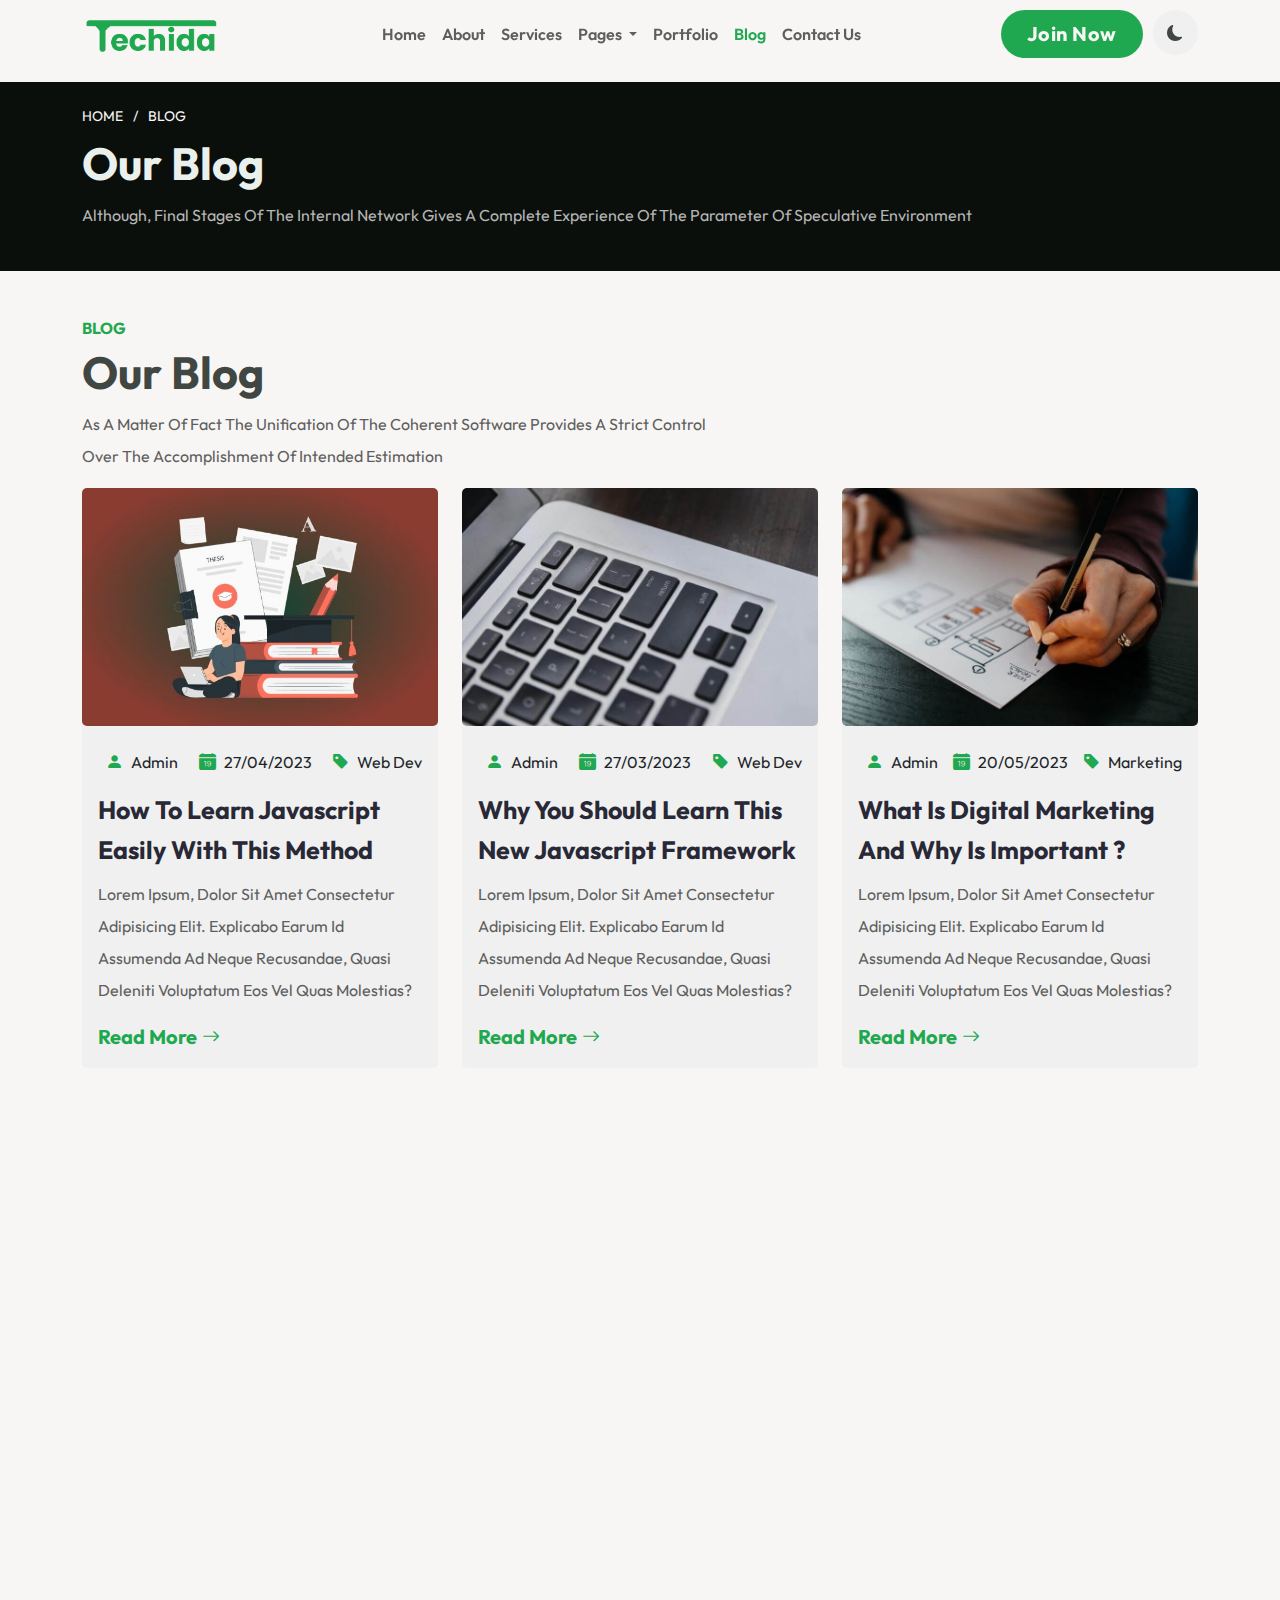
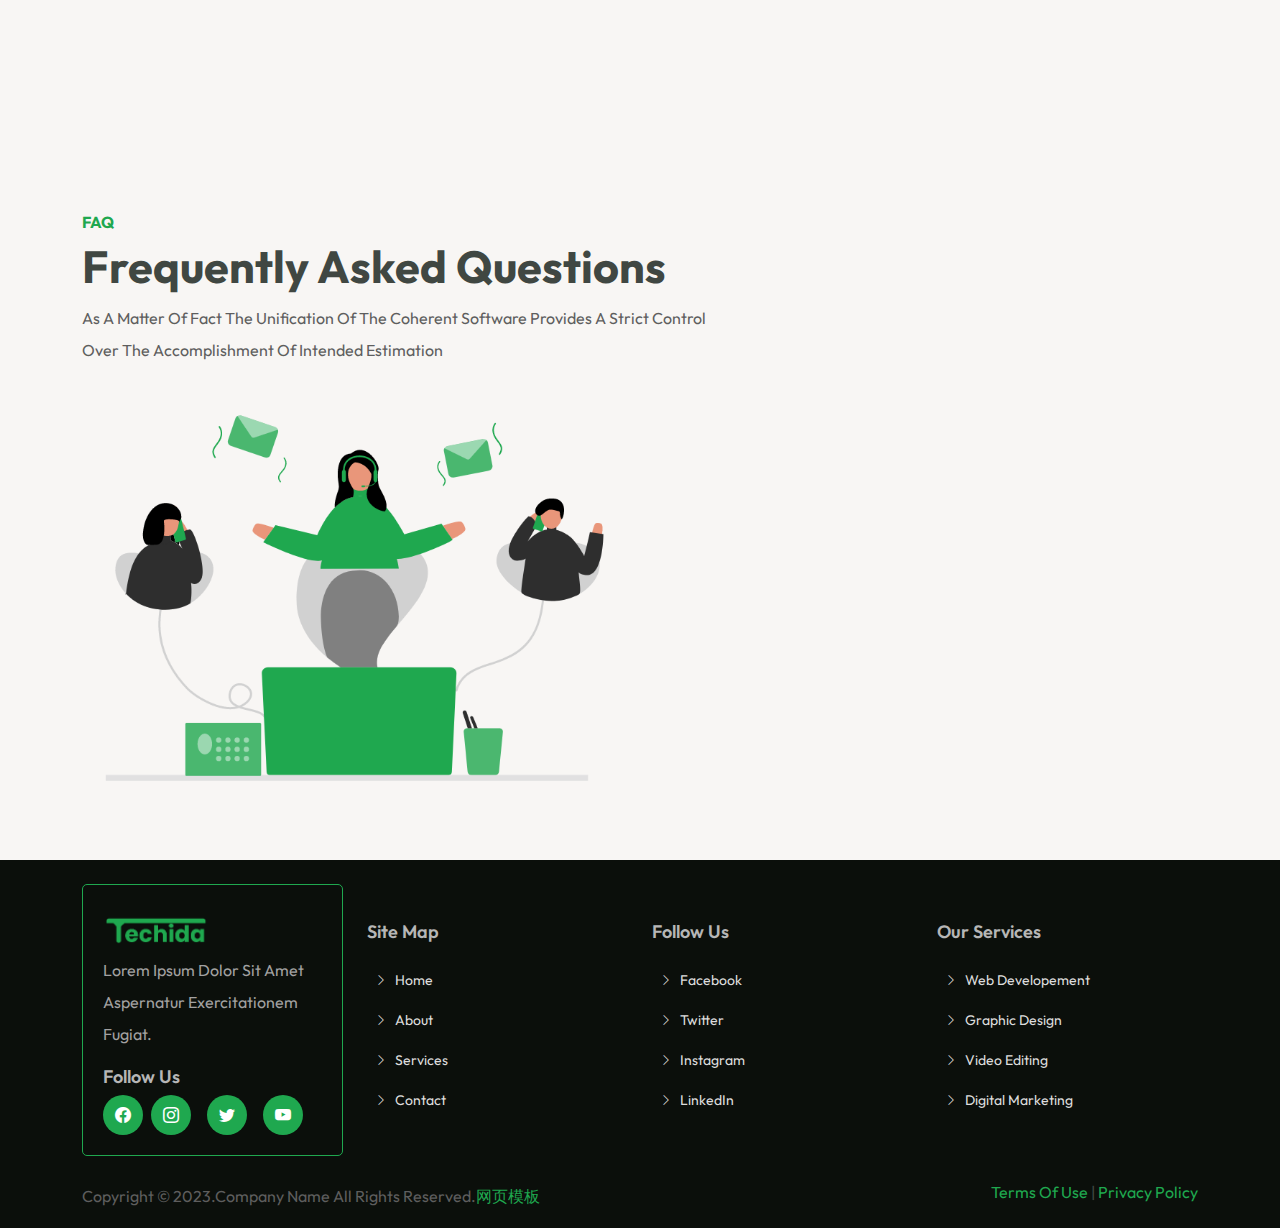
<file: blog.html>
<!DOCTYPE html>
<html lang="en">
<head>
  <meta charset="UTF-8">
  <meta http-equiv="X-UA-Compatible" content="IE=edge">
  <meta name="viewport" content="width=device-width, initial-scale=1.0">
  <meta name="description" content="techida | IT Solutions & Business Services HTML landing page template ">
  <!-- fav icon -->
  
      
  <!-- bootstarp css file -->
  <link rel="stylesheet" href="static/css/bootstrap.min.css">
  
  <!-- animate.css file -->
  <link rel="stylesheet" href="static/css/animate.css">

  <!-- fancybox css file -->
  <link rel="stylesheet" href="static/css/jquery.fancybox.min.css">

  <!-- owl carousel css file -->
  <link rel="stylesheet" href="static/css/owl.carousel.min.css">
  <link rel="stylesheet" href="static/css/owl.theme.default.min.css">

  
  <!-- bootstrap icons -->
  <link rel="stylesheet" href="static/css/bootstrap-icons.css">
  <link rel="stylesheet" href="static/css/bootstrap-icons1.css">
  
  <!-- Google font -->
  <link rel="preconnect" href="https://fonts.googleapis.com/">
  <link rel="preconnect" href="https://fonts.gstatic.com/" crossorigin="">
  <link href="static/css/css2.css" rel="stylesheet">
  
  <!-- main css file -->
  <link rel="stylesheet" href="static/css/style.css">
  <title> techida | IT Solutions & Business Services HTML template  </title>
</head>
<body>
      <!-- start scroll to top button -->
  <div id="progress">
    <span id="progress-value"><i class="bi bi-arrow-up-short"></i></span>
</div>
      <!-- end scroll to top button -->

   <!-- start preLoader -->
   <div id="preloader">
    <div class="loader">
        <div class="one"></div>
        <div class="two"></div>
        <div class="three"></div>
        <div class="four"></div>
    </div>
</div>
   <!-- end preLoader -->

    <!-- ======= start Header ======= -->
   <header class="header">
    <nav class="navbar navbar-expand-lg navbar-light fixed-top">
      <div class="container">
        <a class="navbar-brand " href="#"><img src="static/picture/logo.png" class="logo" alt="LOGO"></a>
        <button class="navbar-toggler" type="button" data-bs-toggle="collapse" data-bs-target="#navbarNav" aria-controls="navbarNav" aria-expanded="false" aria-label="Toggle navigation">
        <i class="bi bi-list" id="menu"></i>
        </button>
        <div class="collapse navbar-collapse justify-content-between" id="navbarNav">
          <ul class="navbar-nav ms-auto" id="navbar">
            <li class="nav-item ">
              <a class="nav-link " aria-current="page" href="index.html">Home</a>
            </li>
            <li class="nav-item">
              <a class="nav-link" href="about.html">About</a>
            </li>
            <li class="nav-item">
              <a class="nav-link" href="services.html">Services</a>
            </li>
            <li class="nav-item dropdown">
              <a class="nav-link dropdown-toggle" href="services.html" id="navbarDropdown" role="button" data-bs-toggle="dropdown" aria-expanded="false">
                pages
              </a>
              <ul class="dropdown-menu" aria-labelledby="navbarDropdown">
                <li><a class="dropdown-item py-2" href="404.html">404 page</a></li>
                <li><a class="dropdown-item py-2" href="">blog</a></li>
                <li><a class="dropdown-item py-2" href="blog-single.html">single blog page</a></li>
                <li><a class="dropdown-item py-2" href="about.html">about</a></li>
                <li><a class="dropdown-item py-2" href="services.html">services</a></li>
                <li><a class="dropdown-item py-2" href="service-single.html">service single</a></li>
                <li><a class="dropdown-item py-2" href="portfolio.html">portfolio</a></li>
                <li><a class="dropdown-item py-2" href="portfolio-single.html">portfolio single</a></li>
                <li><a class="dropdown-item py-2" href="contact.html">contact</a></li>
                <li><a class="dropdown-item py-2" href="login.html">login page</a></li>
                <li><a class="dropdown-item py-2" href="register.html">register</a></li>
              </ul>
            </li>
            <li class="nav-item">
              <a class="nav-link" href="portfolio.html">portfolio</a>
            </li>
            <li class="nav-item">
              <a class="nav-link active " href="">Blog</a>
            </li>
            <li class="nav-item">
              <a class="nav-link" href="contact.html">contact us</a>
            </li>
          </ul>
          <div class="d-flex ms-auto">
          <a class="btn" href="#">join now</a>
          <button id="mode-toggle" class="btn-light-mode switch-button"><i class="bi bi-moon-fill"></i></button>
        </div>
        </div>
      </div>
    </nav>
   </header>
    <!-- ======= end Header ======= -->

    <!-- ======= srart Breadcrumbs ======= -->
    <section class="breadcrumbs py-4">
      <div class="container">
        <ol>
          <li><a href="index.html">Home</a></li>
          <li>blog</li>
        </ol>
        <h2 class="title">our blog</h2>
        <p class="col-lg-10 col-12">
          Although, final stages of the internal network gives a complete experience of 
          The Parameter of Speculative Environment
        </p>
      </div>
    </section><!-- End Breadcrumbs -->


  <!-- ============== Start Blog section ========== -->
  <section class="container blog py-5" id="blog">
    <div class="heading">
        <h4 class="pretitle">
          blog
        </h4>
        <h1 class="title col-12">
          our blog
        </h1>
        <p class="col-lg-7 col-12">
          As a matter of fact the unification of the coherent software provides a strict control over
            The Accomplishment of Intended Estimation 
        </p>
        </div>
        
        <div class="row  gy-4 gx-4 ">
          <div class=" col-lg-4 col-md-6 col-12 mx-auto wow fadeInUp">
            <div class="box card border-0">
              <div class="col-12">
              <img src="static/picture/11.jpg" alt="blog-img">
              </div>
              <div class="card-body">
              <div class="info d-flex justify-content-between">          
                <h3><i class="bi bi-person-fill title-2 mx-2"></i>admin</h3> 
                <h3> <i class="bi bi-calendar-date-fill title-2 mx-2"></i>27/04/2023</h3>                                
                <h3> <i class="bi bi-tag-fill title-2 mx-2"></i>web dev</h3>                                                                         
              </div>
              <h1 class="title-2">
                how to learn javascript easily with this method
                </h1>
              <p>Lorem ipsum, dolor sit amet consectetur adipisicing elit.
                  Explicabo earum id assumenda ad neque recusandae, quasi deleniti
                  voluptatum eos vel quas molestias?</p>
                  <a class="learn-more" href="blog-single.html">
                    read more <i class="bi bi-arrow-right"></i>
                  </a> 
              </div>
              </div>
          </div>
        
          <div class=" col-lg-4 col-md-6 col-12 mx-auto wow fadeInUp" data-wow-delay=".2s">
            <div class="box card border-0">
              <div class="col-12">
              <img src="static/picture/21.jpg" alt="blog-img">
              </div>
              <div class="card-body">
              <div class="info d-flex justify-content-between">          
                <h3><i class="bi bi-person-fill title-2 mx-2"></i>admin</h3> 
                <h3> <i class="bi bi-calendar-date-fill title-2 mx-2"></i>27/03/2023</h3>                                
                <h3> <i class="bi bi-tag-fill title-2 mx-2"></i>web dev</h3>                                                                         
              </div>
              <h1 class="title-2">
                why you should learn this new javascript framework
                </h1>
              <p>Lorem ipsum, dolor sit amet consectetur adipisicing elit.
                  Explicabo earum id assumenda ad neque recusandae, quasi deleniti
                  voluptatum eos vel quas molestias?</p>
                  <a class="learn-more" href="blog-single.html">
                    read more <i class="bi bi-arrow-right"></i>
                  </a>
              </div>
              </div>
          </div>
          <div class=" col-lg-4 col-md-6 col-12 mx-auto wow fadeInUp" data-wow-delay=".3s">
            <div class="box card border-0">
              <div class="col-12">
              <img src="static/picture/31.jpg" alt="blog-img">
              </div>
              <div class="card-body">
              <div class="info d-flex justify-content-between">          
                <h3><i class="bi bi-person-fill title-2 mx-2"></i>admin</h3> 
                <h3> <i class="bi bi-calendar-date-fill title-2 mx-2"></i>20/05/2023</h3>                                
                <h3> <i class="bi bi-tag-fill title-2 mx-2"></i>marketing</h3>                                                                         
              </div>
              <h1 class="title-2">
                What is digital marketing and why is important ?
                </h1>
              <p>Lorem ipsum, dolor sit amet consectetur adipisicing elit.
                  Explicabo earum id assumenda ad neque recusandae, quasi deleniti
                  voluptatum eos vel quas molestias?</p>
                  <a class="learn-more" href="blog-single.html">
                    read more <i class="bi bi-arrow-right"></i>
                  </a>
              </div>
              </div>
          </div>
          <div class=" col-lg-4 col-md-6 col-12 mx-auto wow fadeInUp" data-wow-delay=".4s">
            <div class="box card border-0">
              <div class="col-12">
              <img src="static/picture/31.jpg" alt="blog-img">
              </div>
              <div class="card-body">
              <div class="info d-flex justify-content-between">          
                <h3><i class="bi bi-person-fill title-2 mx-2"></i>admin</h3> 
                <h3> <i class="bi bi-calendar-date-fill title-2 mx-2"></i>24/02/2023</h3>                                
                <h3> <i class="bi bi-tag-fill title-2 mx-2"></i>marketing</h3>                                                                         
              </div>
              <h1 class="title-2">
                What is digital marketing and why is important ?
                </h1>
              <p>Lorem ipsum, dolor sit amet consectetur adipisicing elit.
                  Explicabo earum id assumenda ad neque recusandae, quasi deleniti
                  voluptatum eos vel quas molestias?</p>
                  <a class="learn-more" href="blog-single.html">
                    read more <i class="bi bi-arrow-right"></i>
                  </a>
              </div>
              </div>
          </div>
          <div class=" col-lg-4 col-md-6 col-12 mx-auto wow fadeInUp" data-wow-delay=".5s">
            <div class="box card border-0">
              <div class="col-12">
              <img src="static/picture/21.jpg" alt="blog-img">
              </div>
              <div class="card-body">
              <div class="info d-flex justify-content-between">          
                <h3><i class="bi bi-person-fill title-2 mx-2"></i>admin</h3> 
                <h3> <i class="bi bi-calendar-date-fill title-2 mx-2"></i>26/04/2023</h3>                                
                <h3> <i class="bi bi-tag-fill title-2 mx-2"></i>marketing</h3>                                                                         
              </div>
              <h1 class="title-2">
                What is digital marketing and why is important ?
                </h1>
              <p>Lorem ipsum, dolor sit amet consectetur adipisicing elit.
                  Explicabo earum id assumenda ad neque recusandae, quasi deleniti
                  voluptatum eos vel quas molestias?</p>
                  <a class="learn-more" href="blog-single.html">
                    read more <i class="bi bi-arrow-right"></i>
                  </a>
              </div>
              </div>
          </div>
          <div class=" col-lg-4 col-md-6 col-12 mx-auto wow fadeInUp" data-wow-delay=".5s">
            <div class="box card border-0">
              <div class="col-12">
              <img src="static/picture/11.jpg" alt="blog-img">
              </div>
              <div class="card-body">
              <div class="info d-flex justify-content-between">          
                <h3><i class="bi bi-person-fill title-2 mx-2"></i>admin</h3> 
                <h3> <i class="bi bi-calendar-date-fill title-2 mx-2"></i>27/05/2023</h3>                                
                <h3> <i class="bi bi-tag-fill title-2 mx-2"></i>marketing</h3>                                                                         
              </div>
              <h1 class="title-2">
                What is digital marketing and why is important ?
                </h1>
              <p>Lorem ipsum, dolor sit amet consectetur adipisicing elit.
                  Explicabo earum id assumenda ad neque recusandae, quasi deleniti
                  voluptatum eos vel quas molestias?</p>
                  <a class="learn-more" href="blog-single.html">
                    read more <i class="bi bi-arrow-right"></i>
                  </a>
              </div>
              </div>
          </div>
      </div>
      <div class="blog-nav">
        <a href="#" class="active wow fadeInUp" data-wow-delay=".7s">1</a>
        <a href="#" class="wow fadeInUp" data-wow-delay=".8s">2</a>
        <a href="#" class="wow fadeInUp" data-wow-delay=".9s">3</a>
        <a href="#" class="wow fadeInUp" data-wow-delay="1s">4</a>
      </div>
  </section>
        <!-- ============== End Blog section ========== -->


<section class="container faq py-5">
  <div class="heading">
      <h4 class="pretitle">
        FAQ
      </h4>
      <h1 class="title col-12">
        Frequently Asked Questions
      </h1>
      <p class="col-lg-7 col-12">
        As a matter of fact the unification of the coherent software provides a strict control over
          The Accomplishment of Intended Estimation 
      </p>
      </div>
      <div class="row justify-content-center align-items-center  gx-4 ">
        <div class="col-12 col-lg-6">
          <img src="static/picture/customer.png" alt="faq">
        </div>
        <div class="col-12 col-lg-6  ">
            <div class="col-12 my-4 wow fadeInUp " data-wow-offset="0" data-wow-delay=".1s">
            <div class="box">
              <div class="d-flex justify-content-between">
            <h4>is this service aviable in my country ?</h4>
            <a data-bs-toggle="collapse" href="#answer1" role="button" aria-expanded="false">
              <i class="bi bi-chevron-compact-down mx-4"></i>
            </a> 
          </div>
          <p id="answer1" class="collapse">
            Lorem ipsum, dolor sit amet consectetur adipisicing elit. Ipsum ullam earum itaque, quas labore illo eligendi iure asperiores, modi veniam molestiae vero quasi. Ex, alias modi voluptates aspernatur consequuntur facere?
          </p>
        </div>
        </div>
        <div class="col-12 my-4 wow fadeInUp " data-wow-offset="0" data-wow-delay=".2s">
          <div class="box">
            <div class="d-flex justify-content-between">
          <h4>What is techida ?</h4>
          <a data-bs-toggle="collapse" href="#answer2" role="button" aria-expanded="false">
            <i class="bi bi-chevron-compact-down mx-4"></i>
          </a> 
        </div>
        <p id="answer2" class="collapse">
          Lorem ipsum, dolor sit amet consectetur adipisicing elit. Ipsum ullam earum itaque, quas labore illo eligendi iure asperiores, modi veniam molestiae vero quasi. Ex, alias modi voluptates aspernatur consequuntur facere?
        </p>
      </div>
      </div>
      <div class="col-12 my-4 wow fadeInUp " data-wow-offset="0" data-wow-delay=".3s">
        <div class="box">
          <div class="d-flex justify-content-between">
        <h4>is there any updates in the future ?</h4>
        <a data-bs-toggle="collapse" href="#answer3" role="button" aria-expanded="false">
          <i class="bi bi-chevron-compact-down mx-4"></i>
        </a> 
      </div>
      <p id="answer3" class="collapse">
        Lorem ipsum, dolor sit amet consectetur adipisicing elit. Ipsum ullam earum itaque, quas labore illo eligendi iure asperiores, modi veniam molestiae vero quasi. Ex, alias modi voluptates aspernatur consequuntur facere?
      </p>
    </div>
    </div>
    <div class="col-12 my-4 wow fadeInUp " data-wow-offset="0" data-wow-delay=".4s">
      <div class="box">
        <div class="d-flex justify-content-between">
      <h4>how much for the service?</h4>
      <a data-bs-toggle="collapse" href="#answer4" role="button" aria-expanded="false">
        <i class="bi bi-chevron-compact-down mx-4"></i>
      </a> 
    </div>
    <p id="answer4" class="collapse">
      Lorem ipsum, dolor sit amet consectetur adipisicing elit. Ipsum ullam earum itaque, quas labore illo eligendi iure asperiores, modi veniam molestiae vero quasi. Ex, alias modi voluptates aspernatur consequuntur facere?
    </p>
  </div>
  </div>
    </div>
    </div>

</section>
  <!-- ============== End FAQ section ========== -->


<!-- ============== Start Footer section ========== -->
<div class="footer">
  <div class="container">
    <div class="row align-items-center">
      <div class="col-12 col-lg-3 col-md-6 mx-auto my-4">
        <div class="box">
          <a href="#" class="logo "><img class="my-2" src="static/picture/logo.png" alt=""></a>
          <p>Lorem ipsum dolor sit amet 
            aspernatur exercitationem fugiat.</p>
              <h4 class="my-2">
                follow us
              </h4>
              <div class="social d-flex">
                  <div class="icon"><i class="bi bi-facebook"></i></div>
                  <div class="icon mx-2"><i class="bi bi-instagram"></i></div>
                  <div class="icon mx-2"><i class="bi bi-twitter "></i></div>
                  <div class="icon mx-2"><i class="bi bi-youtube"></i></div>
              </div>
        </div>
      </div>
      <div class="col-12 col-lg-3 col-md-6 mx-auto d-flex flex-column my-4">
        <h4 class="my-2">site map</h4>
        <ul>
        <li><a><i class="bi bi-chevron-right mx-2"></i>home</a></li>
        <li><a><i class="bi bi-chevron-right mx-2"></i>about</a></li>
        <li><a><i class="bi bi-chevron-right mx-2"></i>services</a></li>
        <li><a><i class="bi bi-chevron-right mx-2"></i>contact</a></li>
      </ul>
    </div>
      <div class="col-12 col-lg-3 col-md-6 mx-auto d-flex flex-column my-4">
        <h4 class="my-2">follow us</h4>
        <ul>
        <li><a><i class="bi bi-chevron-right mx-2"></i>facebook</a></li>
        <li><a><i class="bi bi-chevron-right mx-2"></i>twitter</a></li>
        <li><a><i class="bi bi-chevron-right mx-2"></i>instagram</a></li>
        <li><a><i class="bi bi-chevron-right mx-2"></i>linkedIn</a></li>
      </ul>
    </div>
      <div class="col-12 col-lg-3 col-md-6 mx-auto d-flex flex-column my-4">
          <h4 class="my-2">our services</h4>
          <ul>
          <li><a><i class="bi bi-chevron-right mx-2"></i>web developement</a></li>
          <li><a><i class="bi bi-chevron-right mx-2"></i>graphic design</a></li>
          <li><a><i class="bi bi-chevron-right mx-2"></i>video editing</a></li>
          <li><a><i class="bi bi-chevron-right mx-2"></i>digital marketing</a></li>
        </ul>
      </div>
    </div>
    </div>
    <div class="copyrights ">
      <div class="container">
        <div class="row">
          <div class="col-12 col-md-6 d-flex justify-content-start">
            <p class="creadits">
              Copyright &copy; 2023.Company name All rights reserved.<a target="_blank" href="https://sc.chinaz.com/moban/">&#x7F51;&#x9875;&#x6A21;&#x677F;</a>
              
            </p>
          </div>
          <div class="col-12 col-md-6 d-flex justify-content-end">
            <div>
              <a href="#">Terms of Use </a>
              | <a href="#">Privacy Policy</a>
            </div>
          </div>
        </div>
      </div>
    </div>
  </div>
  <!-- ============== end Footer section ========== -->
                               

      

  <!--  JQuery file     -->
  <script src="static/js/jquery-3.6.1.min.js"></script>

  <!-- bootstrap min js -->
  <script src="static/js/bootstrap.min.js"></script>

  <!--  owl carousel    -->
  <script src="static/js/owl.carousel.min.js"></script>

  <!--  counter     -->
  <script src="static/js/jquery.counterup.min.js"></script>
  <script src="static/js/jquery.waypoints.js"></script>

  <!--  wow js file    -->
  <script src="static/js/wow.min.js"></script>

  <!-- jquery isotope file -->
  <script src="static/js/isotope.min.js"></script>

  <!-- jquery fancybox file -->
  <script src="static/js/jquery.fancybox.min.js"></script>

  <!--  main js file  -->
  <script src="static/js/main.js"></script>


</body>
</html>
</file>
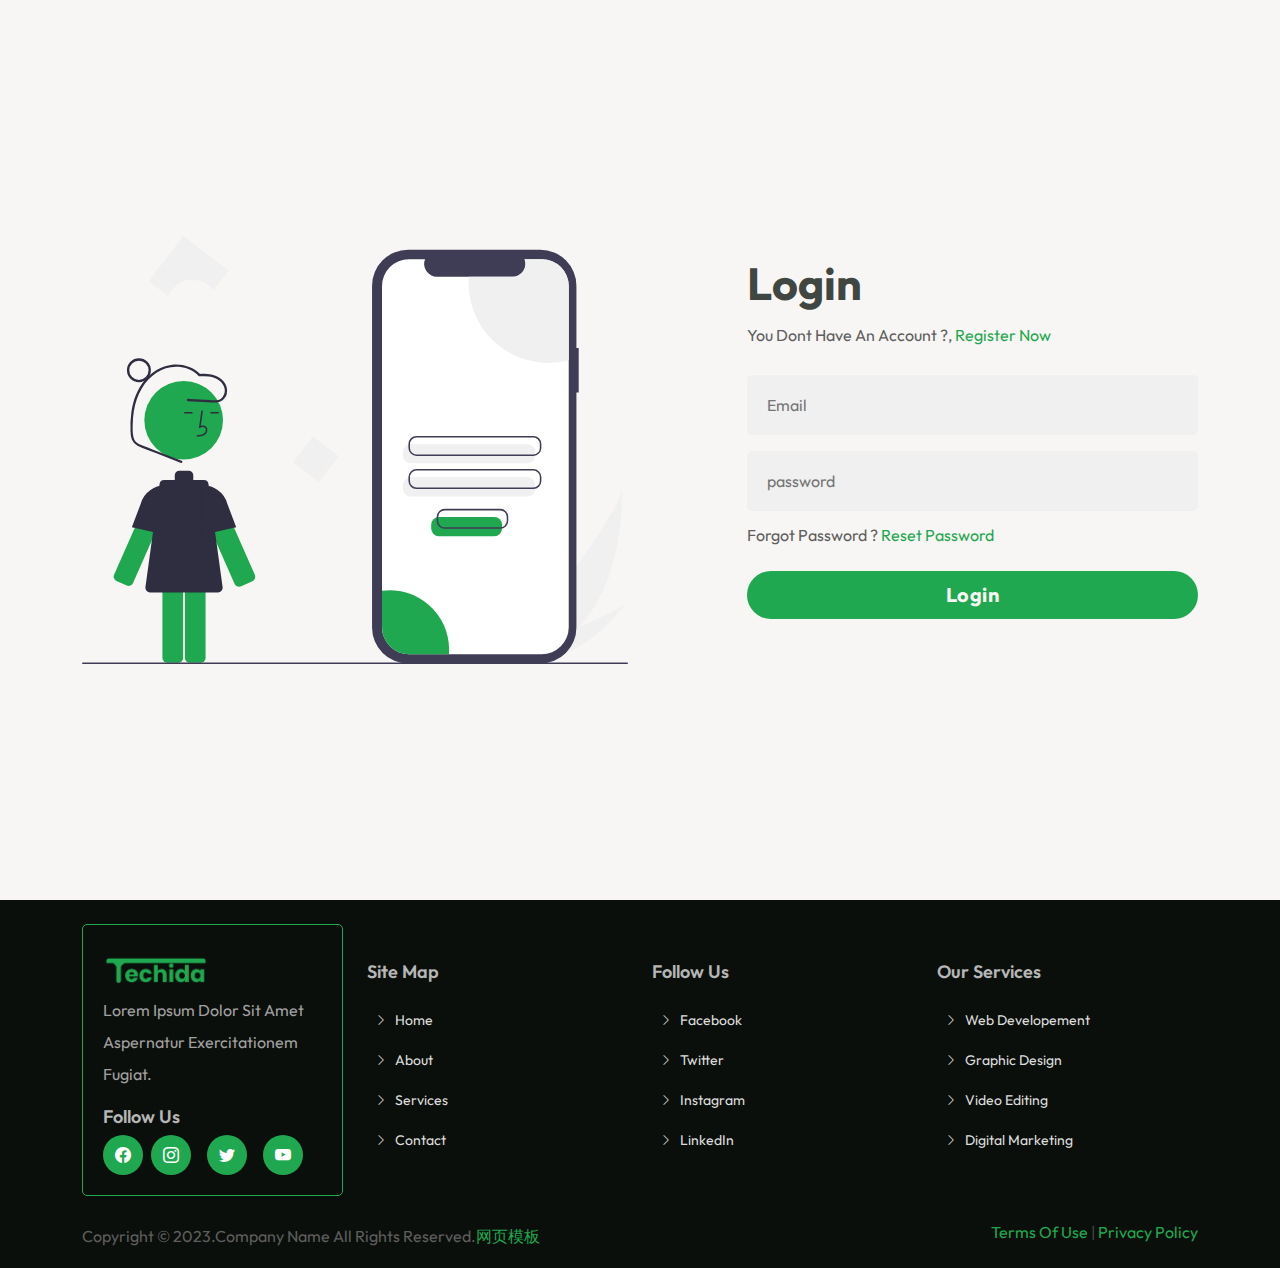
<file: login.html>
<!DOCTYPE html>
<html lang="en">
<head>
  <meta charset="UTF-8">
  <meta http-equiv="X-UA-Compatible" content="IE=edge">
  <meta name="viewport" content="width=device-width, initial-scale=1.0">
  <meta name="description" content="techida | IT Solutions & Business Services HTML landing page template ">
  <!-- fav icon -->
  
      
  <!-- bootstarp css file -->
  <link rel="stylesheet" href="static/css/bootstrap.min.css">
  
  <!-- animate.css file -->
  <link rel="stylesheet" href="static/css/animate.css">

  <!-- fancybox css file -->
  <link rel="stylesheet" href="static/css/jquery.fancybox.min.css">

  <!-- owl carousel css file -->
  <link rel="stylesheet" href="static/css/owl.carousel.min.css">
  <link rel="stylesheet" href="static/css/owl.theme.default.min.css">

  
  <!-- bootstrap icons -->
  <link rel="stylesheet" href="static/css/bootstrap-icons.css">
  <link rel="stylesheet" href="static/css/bootstrap-icons1.css">
  
  <!-- Google font -->
  <link rel="preconnect" href="https://fonts.googleapis.com/">
  <link rel="preconnect" href="https://fonts.gstatic.com/" crossorigin="">
  <link href="static/css/css2.css" rel="stylesheet">
  
  <!-- main css file -->
  <link rel="stylesheet" href="static/css/style.css">
  <title> techida | IT Solutions & Business Services HTML template  </title>
</head>
<body>
      <!-- start scroll to top button -->
  <div id="progress">
    <span id="progress-value"><i class="bi bi-arrow-up-short"></i></span>
</div>
      <!-- end scroll to top button -->


   <div class="auth">
    <div class="container">
        <div class="row align-items-center g-4 justify-content-between">
            <div class="col-lg-6 col-12">
                <img src="static/picture/login.svg" alt="singup">
            </div>
        <div class="col-lg-5  mb-4 col-12 d-flex flex-column justify-content-start">
            <h1 class="title">login</h1>
            <p>you dont have an account ?, <a href="register.html" class="unique-text"> register now</a></p>
            <input type="email" placeholder="Email" class="box col-12">
            <input type="password" placeholder="password" class="box col-12">
            <p>forgot password ? <a href="#" class="unique-text">reset password</a></p>
            <button class="btn mt-1">login</button>
        </div>
    </div>
    </div>
</div>
    
  <!-- ============== Start Footer section ========== -->
  <div class="footer">
    <div class="container">
      <div class="row align-items-center">
        <div class="col-12 col-lg-3 col-md-6 mx-auto my-4">
          <div class="box">
            <a href="#" class="logo "><img class="my-2" src="static/picture/logo.png" alt=""></a>
            <p>Lorem ipsum dolor sit amet 
              aspernatur exercitationem fugiat.</p>
                <h4 class="my-2">
                  follow us
                </h4>
                <div class="social d-flex">
                    <div class="icon"><i class="bi bi-facebook"></i></div>
                    <div class="icon mx-2"><i class="bi bi-instagram"></i></div>
                    <div class="icon mx-2"><i class="bi bi-twitter "></i></div>
                    <div class="icon mx-2"><i class="bi bi-youtube"></i></div>
                </div>
          </div>
        </div>
        <div class="col-12 col-lg-3 col-md-6 mx-auto d-flex flex-column my-4">
          <h4 class="my-2">site map</h4>
          <ul>
          <li><a><i class="bi bi-chevron-right mx-2"></i>home</a></li>
          <li><a><i class="bi bi-chevron-right mx-2"></i>about</a></li>
          <li><a><i class="bi bi-chevron-right mx-2"></i>services</a></li>
          <li><a><i class="bi bi-chevron-right mx-2"></i>contact</a></li>
        </ul>
      </div>
        <div class="col-12 col-lg-3 col-md-6 mx-auto d-flex flex-column my-4">
          <h4 class="my-2">follow us</h4>
          <ul>
          <li><a><i class="bi bi-chevron-right mx-2"></i>facebook</a></li>
          <li><a><i class="bi bi-chevron-right mx-2"></i>twitter</a></li>
          <li><a><i class="bi bi-chevron-right mx-2"></i>instagram</a></li>
          <li><a><i class="bi bi-chevron-right mx-2"></i>linkedIn</a></li>
        </ul>
      </div>
        <div class="col-12 col-lg-3 col-md-6 mx-auto d-flex flex-column my-4">
            <h4 class="my-2">our services</h4>
            <ul>
            <li><a><i class="bi bi-chevron-right mx-2"></i>web developement</a></li>
            <li><a><i class="bi bi-chevron-right mx-2"></i>graphic design</a></li>
            <li><a><i class="bi bi-chevron-right mx-2"></i>video editing</a></li>
            <li><a><i class="bi bi-chevron-right mx-2"></i>digital marketing</a></li>
          </ul>
        </div>
      </div>
      </div>
      <div class="copyrights ">
        <div class="container">
          <div class="row">
            <div class="col-12 col-md-6 d-flex justify-content-start">
              <p class="creadits">
                Copyright &copy; 2023.Company name All rights reserved.<a target="_blank" href="https://sc.chinaz.com/moban/">&#x7F51;&#x9875;&#x6A21;&#x677F;</a>
              </p>
            </div>
            <div class="col-12 col-md-6 d-flex justify-content-end">
              <div>
                <a href="#">Terms of Use </a>
                | <a href="#">Privacy Policy</a>
              </div>
            </div>
          </div>
        </div>
      </div>
    </div>
    <!-- ============== end Footer section ========== -->
                                 

        

  <!--  JQuery file     -->
  <script src="static/js/jquery-3.6.1.min.js"></script>

  <!-- bootstrap min js -->
  <script src="static/js/bootstrap.min.js"></script>

  <!--  owl carousel    -->
  <script src="static/js/owl.carousel.min.js"></script>

  <!--  counter     -->
  <script src="static/js/jquery.counterup.min.js"></script>
  <script src="static/js/jquery.waypoints.js"></script>

  <!--  wow js file    -->
  <script src="static/js/wow.min.js"></script>

  <!-- jquery isotope file -->
  <script src="static/js/isotope.min.js"></script>

  <!-- jquery fancybox file -->
  <script src="static/js/jquery.fancybox.min.js"></script>

  <!--  main js file  -->
  <script src="static/js/main.js"></script>


</body>
</html>
</file>
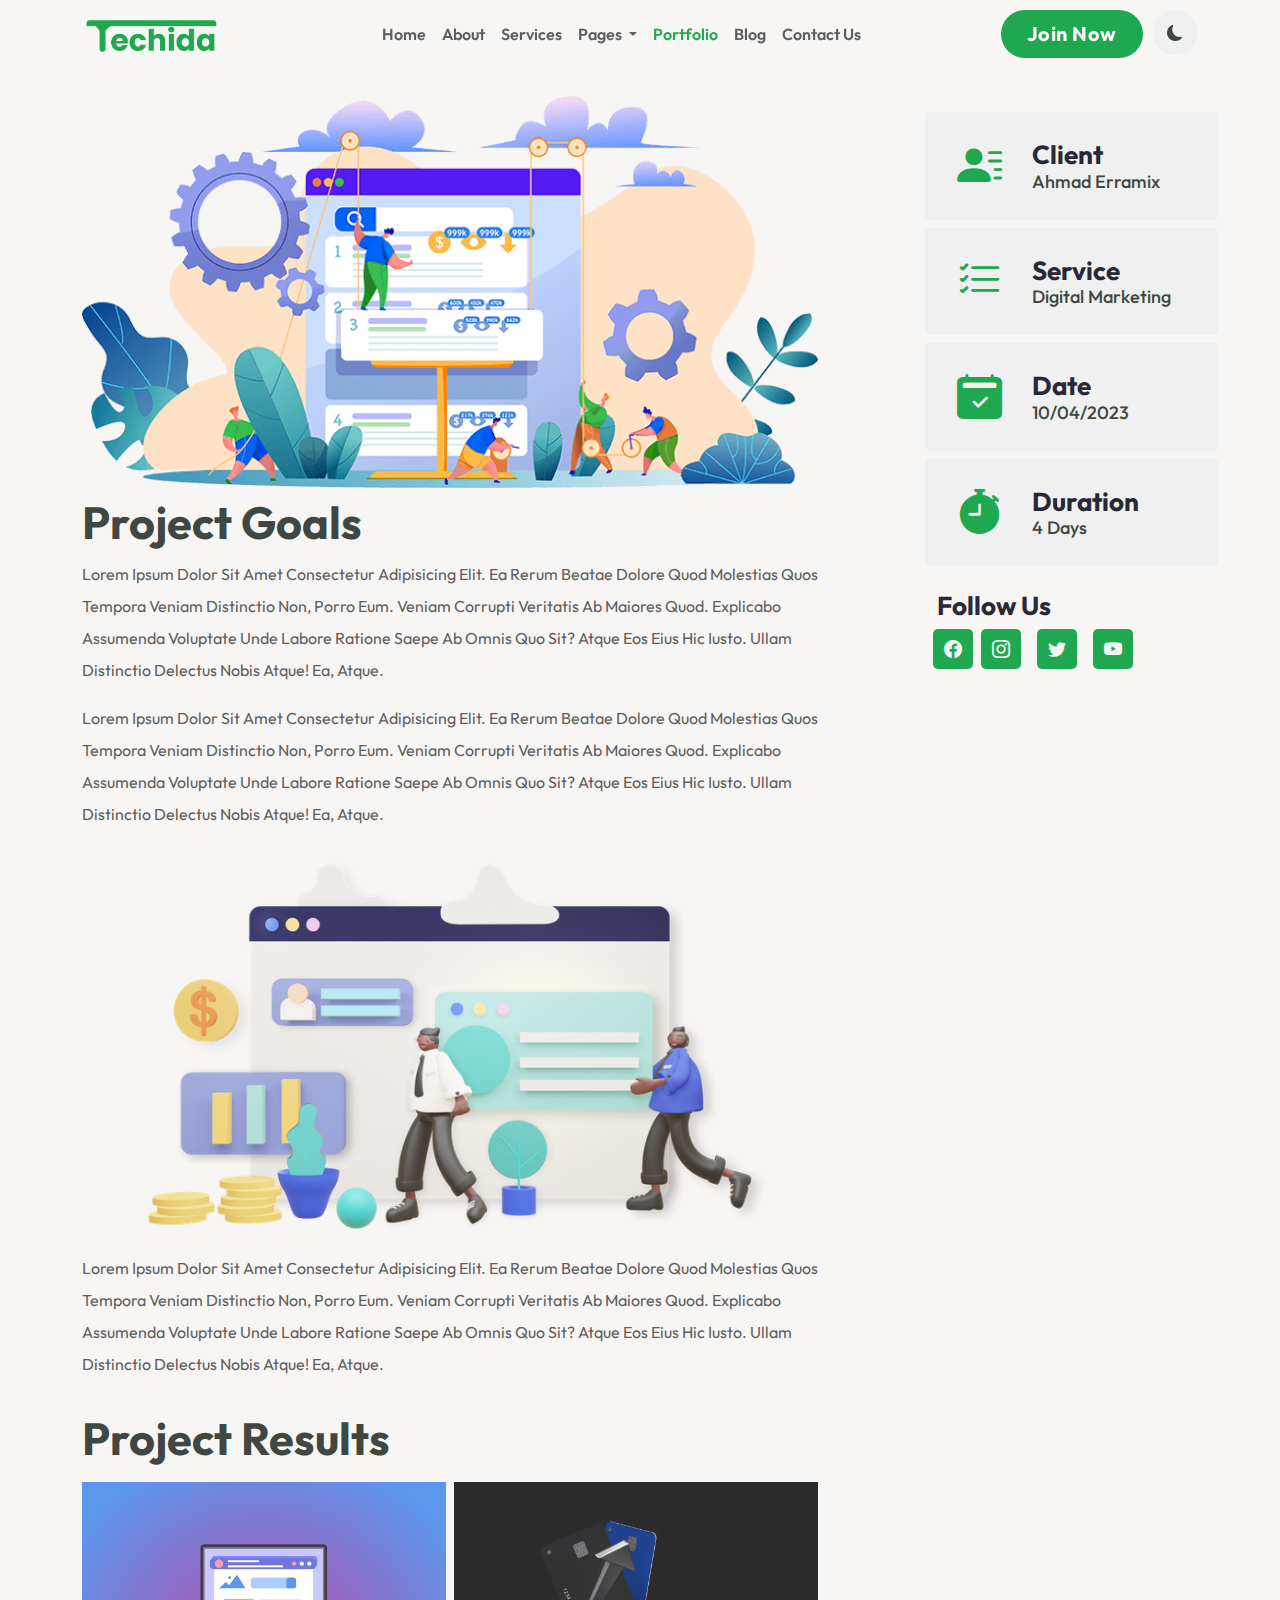
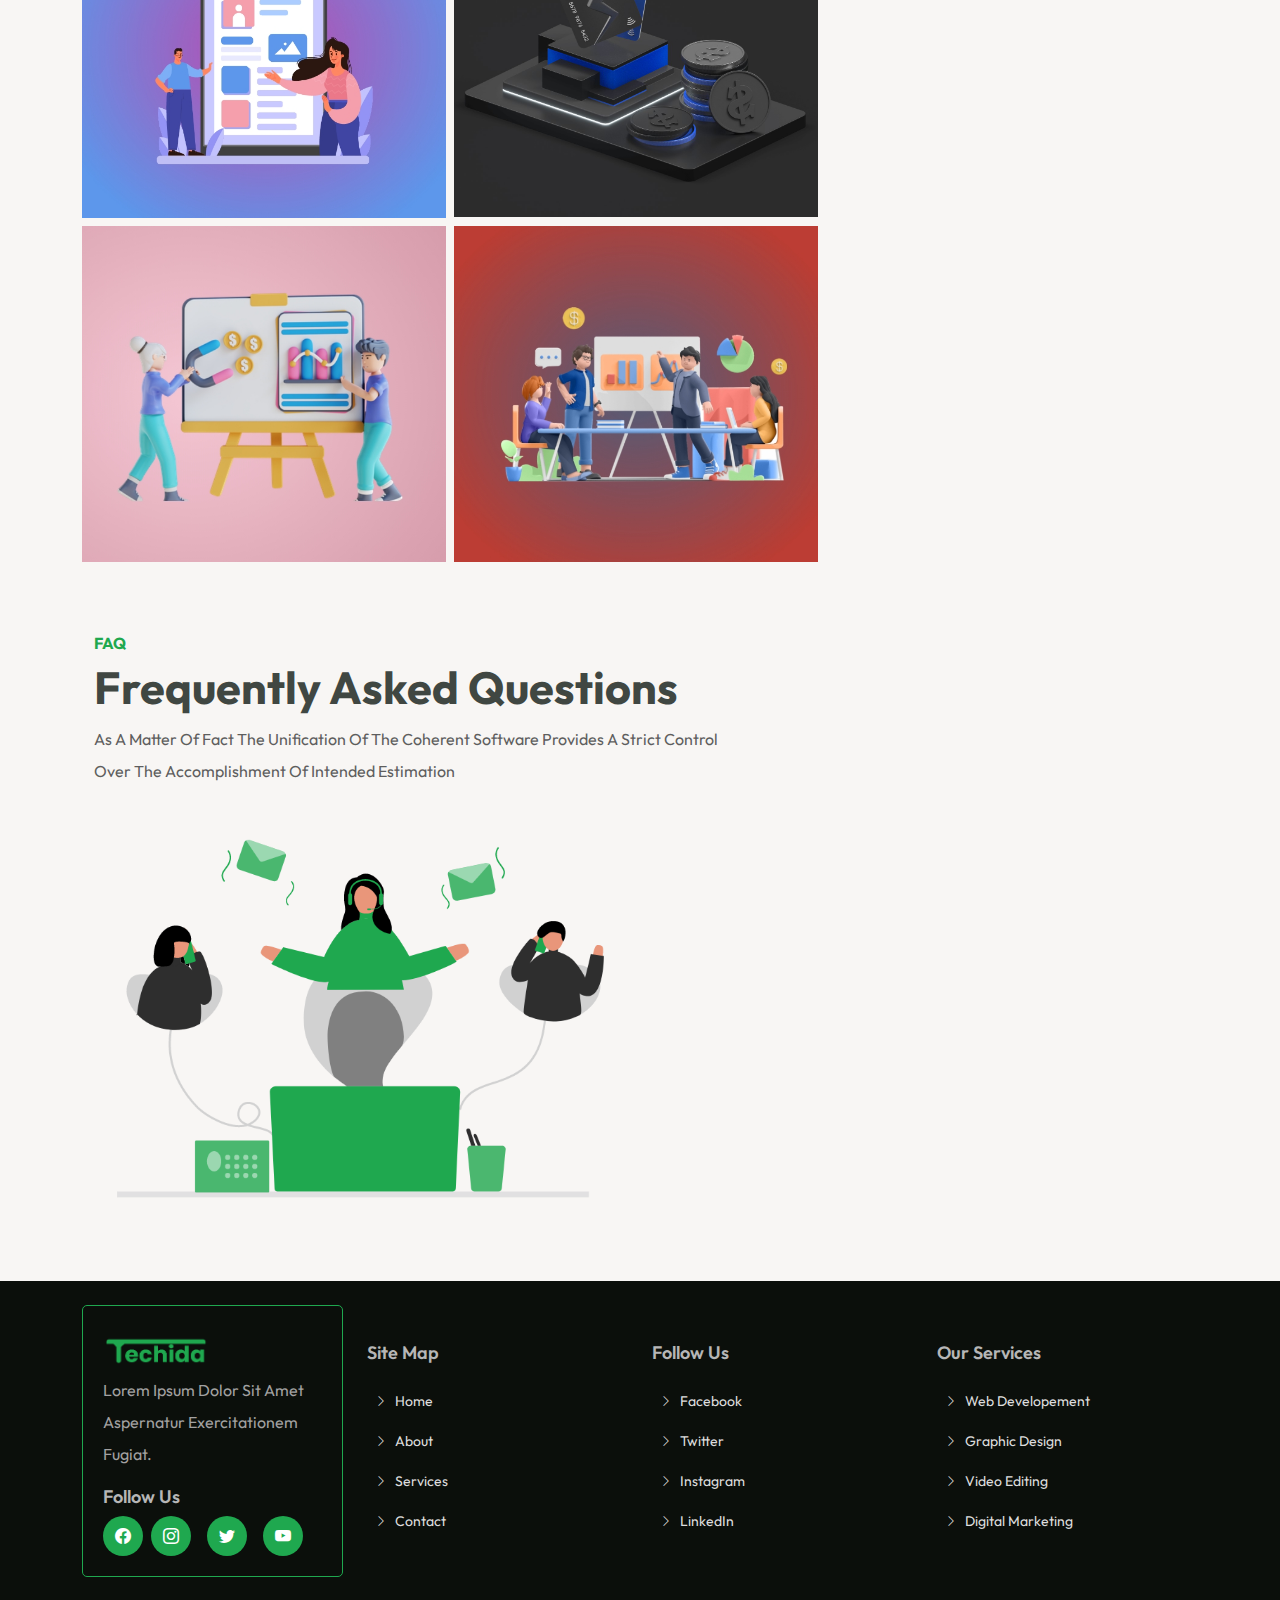
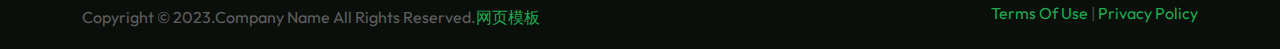
<file: portfolio-single.html>
<!DOCTYPE html>
<html lang="en">

<head>
  <meta charset="UTF-8">
  <meta http-equiv="X-UA-Compatible" content="IE=edge">
  <meta name="viewport" content="width=device-width, initial-scale=1.0">
  <meta name="description" content="techida | IT Solutions & Business Services HTML landing page template ">
  <!-- fav icon -->
  

  <!-- bootstarp css file -->
  <link rel="stylesheet" href="static/css/bootstrap.min.css">

  <!-- animate.css file -->
  <link rel="stylesheet" href="static/css/animate.css">

  <!-- fancybox css file -->
  <link rel="stylesheet" href="static/css/jquery.fancybox.min.css">

  <!-- owl carousel css file -->
  <link rel="stylesheet" href="static/css/owl.carousel.min.css">
  <link rel="stylesheet" href="static/css/owl.theme.default.min.css">


  <!-- bootstrap icons -->
  <link rel="stylesheet" href="static/css/bootstrap-icons.css">
  <link rel="stylesheet" href="static/css/bootstrap-icons1.css">

  <!-- Google font -->
  <link rel="preconnect" href="https://fonts.googleapis.com/">
  <link rel="preconnect" href="https://fonts.gstatic.com/" crossorigin="">
  <link href="static/css/css2.css" rel="stylesheet">

  <!-- main css file -->
  <link rel="stylesheet" href="static/css/style.css">
  <title> techida | IT Solutions & Business Services HTML template </title>
</head>

<body>
  <!-- start scroll to top button -->
  <div id="progress">
    <span id="progress-value"><i class="bi bi-arrow-up-short"></i></span>
  </div>
  <!-- end scroll to top button -->

  <!-- start preLoader -->
  <div id="preloader">
    <div class="loader">
      <div class="one"></div>
      <div class="two"></div>
      <div class="three"></div>
      <div class="four"></div>
    </div>
  </div>
  <!-- end preLoader -->

  <!-- ======= start Header ======= -->
  <header class="header">
    <nav class="navbar navbar-expand-lg navbar-light fixed-top">
      <div class="container">
        <a class="navbar-brand " href="#"><img src="static/picture/logo.png" class="logo" alt="LOGO"></a>
        <button class="navbar-toggler" type="button" data-bs-toggle="collapse" data-bs-target="#navbarNav" aria-controls="navbarNav" aria-expanded="false" aria-label="Toggle navigation">
          <i class="bi bi-list" id="menu"></i>
        </button>
        <div class="collapse navbar-collapse justify-content-between" id="navbarNav">
          <ul class="navbar-nav ms-auto" id="navbar">
            <li class="nav-item ">
              <a class="nav-link" aria-current="page" href="index.html">Home</a>
            </li>
            <li class="nav-item">
              <a class="nav-link" href="about.html">About</a>
            </li>
            <li class="nav-item">
              <a class="nav-link" href="services.html">Services</a>
            </li>
            <li class="nav-item dropdown">
              <a class="nav-link dropdown-toggle" href="services.html" id="navbarDropdown" role="button" data-bs-toggle="dropdown" aria-expanded="false">
                pages
              </a>
              <ul class="dropdown-menu" aria-labelledby="navbarDropdown">
                <li><a class="dropdown-item py-2" href="404.html">404 page</a></li>
                <li><a class="dropdown-item py-2" href="blog.html">blog</a></li>
                <li><a class="dropdown-item py-2" href="blog-single.html">single blog page</a></li>
                <li><a class="dropdown-item py-2" href="about.html">about</a></li>
                <li><a class="dropdown-item py-2" href="services.html">services</a></li>
                <li><a class="dropdown-item py-2" href="service-single.html">service single</a></li>
                <li><a class="dropdown-item py-2" href="portfolio.html">portfolio</a></li>
                <li><a class="dropdown-item py-2" href="">portfolio single</a></li>
                <li><a class="dropdown-item py-2" href="contact.html">contact</a></li>
                <li><a class="dropdown-item py-2" href="login.html">login page</a></li>
                <li><a class="dropdown-item py-2" href="register.html">register</a></li>
              </ul>
            </li>
            <li class="nav-item">
              <a class="nav-link active " href="portfolio.html">portfolio</a>
            </li>
            <li class="nav-item">
              <a class="nav-link" href="blog.html">Blog</a>
            </li>
            <li class="nav-item">
              <a class="nav-link" href="contact.html">contact us</a>
            </li>
          </ul>
          <div class="d-flex ms-auto">
            <a class="btn" href="#">join now</a>
            <button id="mode-toggle" class="btn-light-mode switch-button"><i class="bi bi-moon-fill"></i></button>
          </div>
        </div>
      </div>
    </nav>
  </header>
  <!-- ======= end Header ======= -->

  <div class="single-service">
    <div class="container">
      <div class="row justify-content-between">
        <div class="col-lg-8 col-12">
          <img src="static/picture/banner-img2.png" alt="service-img">
          <h2 class="title my-2">Project Goals</h2>
          <p>Lorem ipsum dolor sit amet consectetur adipisicing elit. Ea
            rerum beatae dolore quod molestias quos tempora veniam distinctio
            non, porro eum. Veniam corrupti veritatis ab maiores quod. Explicabo
            assumenda voluptate unde labore ratione saepe ab omnis quo sit? Atque eos eius hic
            iusto. Ullam distinctio delectus nobis atque! Ea, atque.</p>
          <p class="my-2">Lorem ipsum dolor sit amet consectetur adipisicing elit. Ea
            rerum beatae dolore quod molestias quos tempora veniam distinctio
            non, porro eum. Veniam corrupti veritatis ab maiores quod. Explicabo
            assumenda voluptate unde labore ratione saepe ab omnis quo sit? Atque eos eius hic
            iusto. Ullam distinctio delectus nobis atque! Ea, atque.</p>
          <img src="static/picture/business-development-2885464-2409431.webp" alt="service-img">
          <p>Lorem ipsum dolor sit amet consectetur adipisicing elit. Ea
            rerum beatae dolore quod molestias quos tempora veniam distinctio
            non, porro eum. Veniam corrupti veritatis ab maiores quod. Explicabo
            assumenda voluptate unde labore ratione saepe ab omnis quo sit? Atque eos eius hic
            iusto. Ullam distinctio delectus nobis atque! Ea, atque.</p>
          <div class="project-results row g-2 my-4">
            <h2 class="title my-2">Project results</h2>
            <div class="col-lg-6 col-12">
              <img src="static/picture/1.jpg" alt="portfolio-img">
            </div>
            <div class="col-lg-6 col-12">
              <img src="static/picture/6.jpg" alt="portfolio-img">
            </div>
            <div class="col-lg-6 col-12">
              <img src="static/picture/3.jpg" alt="portfolio-img">
            </div>
            <div class="col-lg-6 col-12">
              <img src="static/picture/2.jpg" alt="portfolio-img">
            </div>
          </div>

        </div>
        <div class="col-lg-3 col-sm-12 client-side row g-2">
          <div class="col-12">
            <div class="box row align-items-center justify-content-center">
              <div class="icon">
                <i class="bi bi-person-lines-fill"></i>
              </div>
              <div class="text">
                <h2 class="title-2 m-0">client</h2>
                <h3>ahmad erramix</h3>
              </div>
            </div>
          </div>
          <div class="col-12">
            <div class="box row align-items-center justify-content-center">
              <div class="icon">
                <i class="bi bi-list-check"></i>
              </div>
              <div class="text">
                <h2 class="title-2 m-0">service</h2>
                <h3>digital marketing</h3>
              </div>
            </div>
          </div>
          <div class="col-12">
            <div class="box row align-items-center justify-content-center">
              <div class="icon">
                <i class="bi bi-calendar2-check-fill"></i>
              </div>
              <div class="text">
                <h2 class="title-2 m-0">date</h2>
                <h3>10/04/2023</h3>
              </div>
            </div>
          </div>
          <div class="col-12">
            <div class="box row align-items-center justify-content-center">
              <div class="icon">
                <i class="bi bi-stopwatch-fill"></i>
              </div>
              <div class="text">
                <h2 class="title-2 m-0">duration</h2>
                <h3>4 days</h3>
              </div>
            </div>
          </div>
          <h2 class="title-2 mt-4">follow us</h2>
          <div class="row social">
            <div class="icon"><i class="bi bi-facebook"></i></div>
            <div class="icon mx-2"><i class="bi bi-instagram"></i></div>
            <div class="icon mx-2"><i class="bi bi-twitter "></i></div>
            <div class="icon mx-2"><i class="bi bi-youtube"></i></div>
          </div>
        </div>
      </div>

      <!-- ============== Start FAQ section ========== -->
      <section class="container faq py-5">
        <div class="heading">
          <h4 class="pretitle">
            FAQ
          </h4>
          <h1 class="title col-12">
            Frequently Asked Questions
          </h1>
          <p class="col-lg-7 col-12">
            As a matter of fact the unification of the coherent software provides a strict control over
            The Accomplishment of Intended Estimation
          </p>
        </div>
        <div class="row justify-content-center align-items-center  gx-4 ">
          <div class="col-12 col-lg-6">
            <img src="static/picture/customer.png" alt="faq">
          </div>
          <div class="col-12 col-lg-6  ">
            <div class="col-12 my-4 wow fadeInUp " data-wow-offset="0" data-wow-delay=".1s">
              <div class="box">
                <div class="d-flex justify-content-between">
                  <h4>is this service aviable in my country ?</h4>
                  <a data-bs-toggle="collapse" href="#answer1" role="button" aria-expanded="false">
                    <i class="bi bi-chevron-compact-down mx-4"></i>
                  </a>
                </div>
                <p id="answer1" class="collapse">
                  Lorem ipsum, dolor sit amet consectetur adipisicing elit. Ipsum ullam earum itaque, quas labore illo
                  eligendi iure asperiores, modi veniam molestiae vero quasi. Ex, alias modi voluptates aspernatur
                  consequuntur facere?
                </p>
              </div>
            </div>
            <div class="col-12 my-4 wow fadeInUp " data-wow-offset="0" data-wow-delay=".2s">
              <div class="box">
                <div class="d-flex justify-content-between">
                  <h4>What is techida ?</h4>
                  <a data-bs-toggle="collapse" href="#answer2" role="button" aria-expanded="false">
                    <i class="bi bi-chevron-compact-down mx-4"></i>
                  </a>
                </div>
                <p id="answer2" class="collapse">
                  Lorem ipsum, dolor sit amet consectetur adipisicing elit. Ipsum ullam earum itaque, quas labore illo
                  eligendi iure asperiores, modi veniam molestiae vero quasi. Ex, alias modi voluptates aspernatur
                  consequuntur facere?
                </p>
              </div>
            </div>
            <div class="col-12 my-4 wow fadeInUp " data-wow-offset="0" data-wow-delay=".3s">
              <div class="box">
                <div class="d-flex justify-content-between">
                  <h4>is there any updates in the future ?</h4>
                  <a data-bs-toggle="collapse" href="#answer3" role="button" aria-expanded="false">
                    <i class="bi bi-chevron-compact-down mx-4"></i>
                  </a>
                </div>
                <p id="answer3" class="collapse">
                  Lorem ipsum, dolor sit amet consectetur adipisicing elit. Ipsum ullam earum itaque, quas labore illo
                  eligendi iure asperiores, modi veniam molestiae vero quasi. Ex, alias modi voluptates aspernatur
                  consequuntur facere?
                </p>
              </div>
            </div>
            <div class="col-12 my-4 wow fadeInUp " data-wow-offset="0" data-wow-delay=".4s">
              <div class="box">
                <div class="d-flex justify-content-between">
                  <h4>how much for the service?</h4>
                  <a data-bs-toggle="collapse" href="#answer4" role="button" aria-expanded="false">
                    <i class="bi bi-chevron-compact-down mx-4"></i>
                  </a>
                </div>
                <p id="answer4" class="collapse">
                  Lorem ipsum, dolor sit amet consectetur adipisicing elit. Ipsum ullam earum itaque, quas labore illo
                  eligendi iure asperiores, modi veniam molestiae vero quasi. Ex, alias modi voluptates aspernatur
                  consequuntur facere?
                </p>
              </div>
            </div>
          </div>
        </div>
      </section>
      <!-- ============== End FAQ section ========== -->
    </div>
  </div>



  <!-- ============== Start Footer section ========== -->
  <div class="footer">
    <div class="container">
      <div class="row align-items-center">
        <div class="col-12 col-lg-3 col-md-6 mx-auto my-4">
          <div class="box">
            <a href="#" class="logo "><img class="my-2" src="static/picture/logo.png" alt=""></a>
            <p>Lorem ipsum dolor sit amet
              aspernatur exercitationem fugiat.</p>
            <h4 class="my-2">
              follow us
            </h4>
            <div class="social d-flex">
              <div class="icon"><i class="bi bi-facebook"></i></div>
              <div class="icon mx-2"><i class="bi bi-instagram"></i></div>
              <div class="icon mx-2"><i class="bi bi-twitter "></i></div>
              <div class="icon mx-2"><i class="bi bi-youtube"></i></div>
            </div>
          </div>
        </div>
        <div class="col-12 col-lg-3 col-md-6 mx-auto d-flex flex-column my-4">
          <h4 class="my-2">site map</h4>
          <ul>
            <li><a><i class="bi bi-chevron-right mx-2"></i>home</a></li>
            <li><a><i class="bi bi-chevron-right mx-2"></i>about</a></li>
            <li><a><i class="bi bi-chevron-right mx-2"></i>services</a></li>
            <li><a><i class="bi bi-chevron-right mx-2"></i>contact</a></li>
          </ul>
        </div>
        <div class="col-12 col-lg-3 col-md-6 mx-auto d-flex flex-column my-4">
          <h4 class="my-2">follow us</h4>
          <ul>
            <li><a><i class="bi bi-chevron-right mx-2"></i>facebook</a></li>
            <li><a><i class="bi bi-chevron-right mx-2"></i>twitter</a></li>
            <li><a><i class="bi bi-chevron-right mx-2"></i>instagram</a></li>
            <li><a><i class="bi bi-chevron-right mx-2"></i>linkedIn</a></li>
          </ul>
        </div>
        <div class="col-12 col-lg-3 col-md-6 mx-auto d-flex flex-column my-4">
          <h4 class="my-2">our services</h4>
          <ul>
            <li><a><i class="bi bi-chevron-right mx-2"></i>web developement</a></li>
            <li><a><i class="bi bi-chevron-right mx-2"></i>graphic design</a></li>
            <li><a><i class="bi bi-chevron-right mx-2"></i>video editing</a></li>
            <li><a><i class="bi bi-chevron-right mx-2"></i>digital marketing</a></li>
          </ul>
        </div>
      </div>
    </div>
    <div class="copyrights ">
      <div class="container">
        <div class="row">
          <div class="col-12 col-md-6 d-flex justify-content-start">
            <p class="creadits">
              Copyright &copy; 2023.Company name All rights reserved.<a target="_blank" href="https://sc.chinaz.com/moban/">&#x7F51;&#x9875;&#x6A21;&#x677F;</a>
              
            </p>
          </div>
          <div class="col-12 col-md-6 d-flex justify-content-end">
            <div>
              <a href="#">Terms of Use </a>
              | <a href="#">Privacy Policy</a>
            </div>
          </div>
        </div>
      </div>
    </div>
  </div>
  <!-- ============== end Footer section ========== -->



  <!--  JQuery file     -->
  <script src="static/js/jquery-3.6.1.min.js"></script>

  <!-- bootstrap min js -->
  <script src="static/js/bootstrap.min.js"></script>

  <!--  owl carousel    -->
  <script src="static/js/owl.carousel.min.js"></script>

  <!--  counter     -->
  <script src="static/js/jquery.counterup.min.js"></script>
  <script src="static/js/jquery.waypoints.js"></script>

  <!--  wow js file    -->
  <script src="static/js/wow.min.js"></script>

  <!-- jquery isotope file -->
  <script src="static/js/isotope.min.js"></script>

  <!-- jquery fancybox file -->
  <script src="static/js/jquery.fancybox.min.js"></script>

  <!--  main js file  -->
  <script src="static/js/main.js"></script>


</body>

</html>
</file>
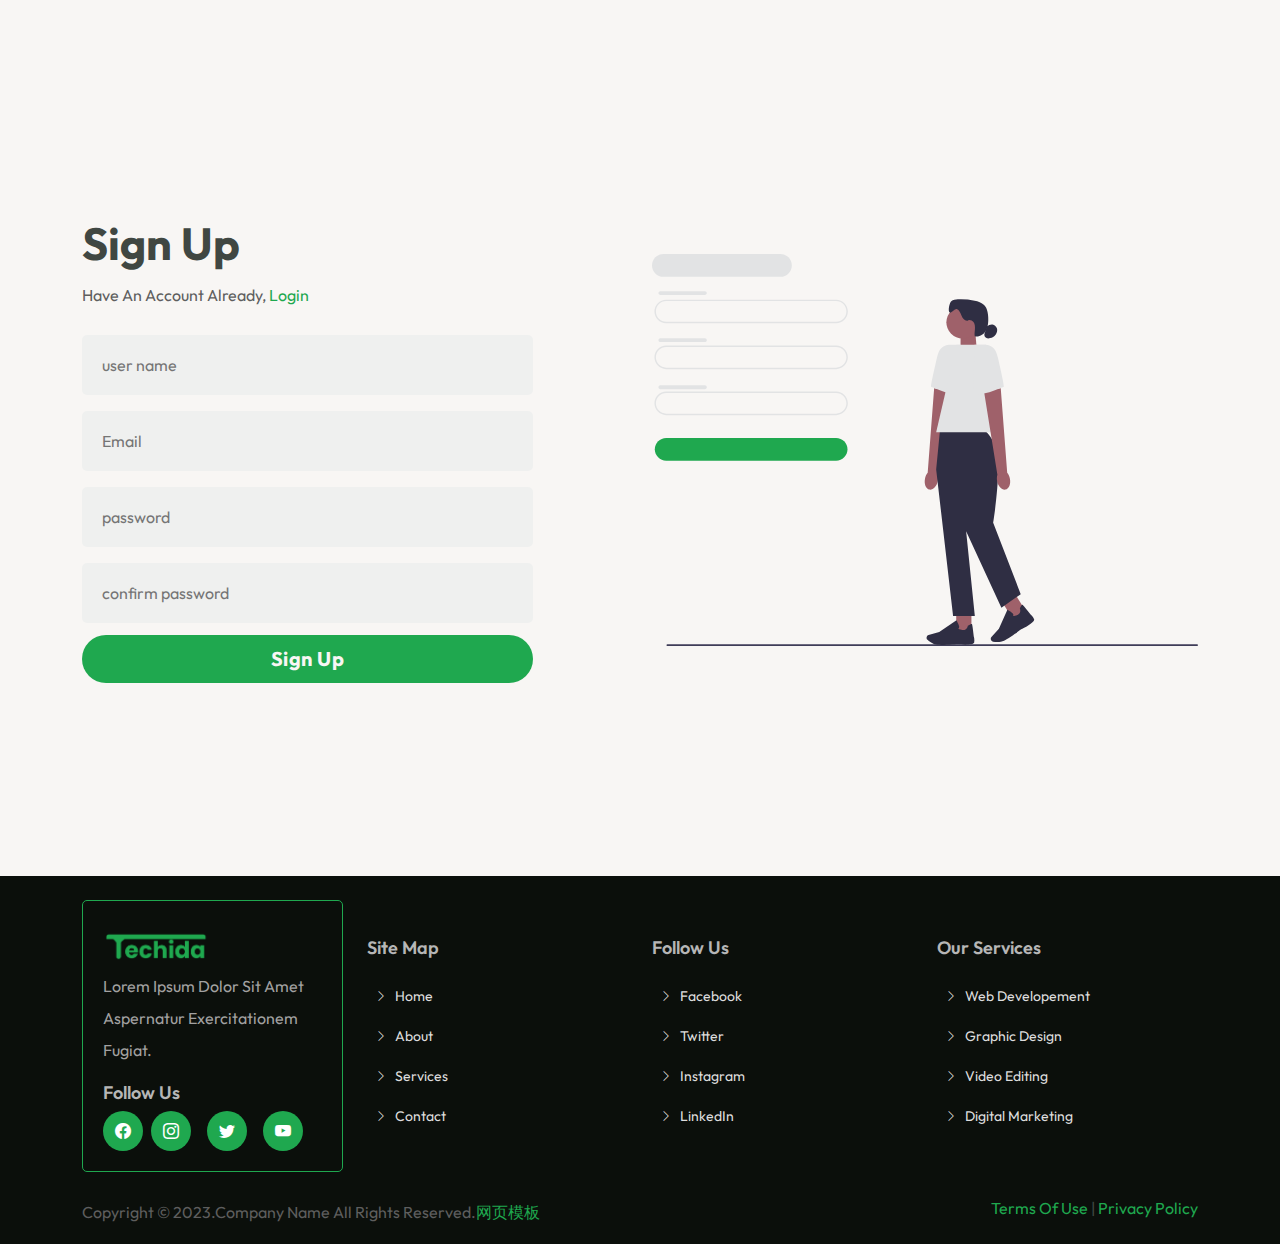
<file: register.html>
<!DOCTYPE html>
<html lang="en">
<head>
  <meta charset="UTF-8">
  <meta http-equiv="X-UA-Compatible" content="IE=edge">
  <meta name="viewport" content="width=device-width, initial-scale=1.0">
  <meta name="description" content="techida | IT Solutions & Business Services HTML landing page template ">
  <!-- fav icon -->
  
      
  <!-- bootstarp css file -->
  <link rel="stylesheet" href="static/css/bootstrap.min.css">
  
  <!-- animate.css file -->
  <link rel="stylesheet" href="static/css/animate.css">

  <!-- fancybox css file -->
  <link rel="stylesheet" href="static/css/jquery.fancybox.min.css">

  <!-- owl carousel css file -->
  <link rel="stylesheet" href="static/css/owl.carousel.min.css">
  <link rel="stylesheet" href="static/css/owl.theme.default.min.css">

  
  <!-- bootstrap icons -->
  <link rel="stylesheet" href="static/css/bootstrap-icons.css">
  <link rel="stylesheet" href="static/css/bootstrap-icons1.css">
  
  <!-- Google font -->
  <link rel="preconnect" href="https://fonts.googleapis.com/">
  <link rel="preconnect" href="https://fonts.gstatic.com/" crossorigin="">
  <link href="static/css/css2.css" rel="stylesheet">
  
  <!-- main css file -->
  <link rel="stylesheet" href="static/css/style.css">
  <title> techida | IT Solutions & Business Services HTML template  </title>

</head>
<body>
<div class="auth">
    <div class="container">
        <div class="row align-items-center justify-content-between">
        <div class="col-lg-5 col-12 d-flex flex-column justify-content-start">
            <h1 class="title">sign up</h1>
            <p>have an account already, <a href="login.html" class="unique-text"> login</a></p>
            <input type="text" placeholder="user name" class="col-12 box">
            <input type="email" placeholder="Email" class="box col-12">
            <input type="password" placeholder="password" class="box col-12">
            <input type="password" placeholder="confirm password" class="box col-12">
            <button class="btn mt-1">sign up</button>
        </div>
        <div class="col-lg-6 col-12">
            <img src="static/picture/signup.svg" alt="singup">
        </div>
    </div>
    </div>
</div>
    
  <!-- ============== Start Footer section ========== -->
  <div class="footer">
    <div class="container">
      <div class="row g-4 align-items-center">
        <div class="col-12 col-lg-3 col-md-6 mx-auto my-4">
          <div class="box">
            <a href="#" class="logo "><img class="my-2" src="static/picture/logo.png" alt=""></a>
            <p>Lorem ipsum dolor sit amet 
              aspernatur exercitationem fugiat.</p>
                <h4 class="my-2">
                  follow us
                </h4>
                <div class="social d-flex">
                    <div class="icon"><i class="bi bi-facebook"></i></div>
                    <div class="icon mx-2"><i class="bi bi-instagram"></i></div>
                    <div class="icon mx-2"><i class="bi bi-twitter "></i></div>
                    <div class="icon mx-2"><i class="bi bi-youtube"></i></div>
                </div>
          </div>
        </div>
        <div class="col-12 col-lg-3 col-md-6 mx-auto d-flex flex-column my-4">
          <h4 class="my-2">site map</h4>
          <ul>
          <li><a><i class="bi bi-chevron-right mx-2"></i>home</a></li>
          <li><a><i class="bi bi-chevron-right mx-2"></i>about</a></li>
          <li><a><i class="bi bi-chevron-right mx-2"></i>services</a></li>
          <li><a><i class="bi bi-chevron-right mx-2"></i>contact</a></li>
        </ul>
      </div>
        <div class="col-12 col-lg-3 col-md-6 mx-auto d-flex flex-column my-4">
          <h4 class="my-2">follow us</h4>
          <ul>
          <li><a><i class="bi bi-chevron-right mx-2"></i>facebook</a></li>
          <li><a><i class="bi bi-chevron-right mx-2"></i>twitter</a></li>
          <li><a><i class="bi bi-chevron-right mx-2"></i>instagram</a></li>
          <li><a><i class="bi bi-chevron-right mx-2"></i>linkedIn</a></li>
        </ul>
      </div>
        <div class="col-12 col-lg-3 col-md-6 mx-auto d-flex flex-column my-4">
            <h4 class="my-2">our services</h4>
            <ul>
            <li><a><i class="bi bi-chevron-right mx-2"></i>web developement</a></li>
            <li><a><i class="bi bi-chevron-right mx-2"></i>graphic design</a></li>
            <li><a><i class="bi bi-chevron-right mx-2"></i>video editing</a></li>
            <li><a><i class="bi bi-chevron-right mx-2"></i>digital marketing</a></li>
          </ul>
        </div>
      </div>
      </div>
      <div class="copyrights ">
        <div class="container">
          <div class="row">
            <div class="col-12 col-md-6 d-flex justify-content-start">
              <p class="creadits">
                Copyright &copy; 2023.Company name All rights reserved.<a target="_blank" href="https://sc.chinaz.com/moban/">&#x7F51;&#x9875;&#x6A21;&#x677F;</a>
                
              </p>
            </div>
            <div class="col-12 col-md-6 d-flex justify-content-end">
              <div>
                <a href="#">Terms of Use </a>
                | <a href="#">Privacy Policy</a>
              </div>
            </div>
          </div>
        </div>
      </div>
    </div>
    <!-- ============== end Footer section ========== -->
                                 

        

  <!--  JQuery file     -->
  <script src="static/js/jquery-3.6.1.min.js"></script>

  <!-- bootstrap min js -->
  <script src="static/js/bootstrap.min.js"></script>

  <!--  owl carousel    -->
  <script src="static/js/owl.carousel.min.js"></script>

  <!--  counter     -->
  <script src="static/js/jquery.counterup.min.js"></script>
  <script src="static/js/jquery.waypoints.js"></script>

  <!--  wow js file    -->
  <script src="static/js/wow.min.js"></script>

  <!-- jquery isotope file -->
  <script src="static/js/isotope.min.js"></script>

  <!-- jquery fancybox file -->
  <script src="static/js/jquery.fancybox.min.js"></script>

  <!--  main js file  -->
  <script src="static/js/main.js"></script>


</body>
</html>
</file>
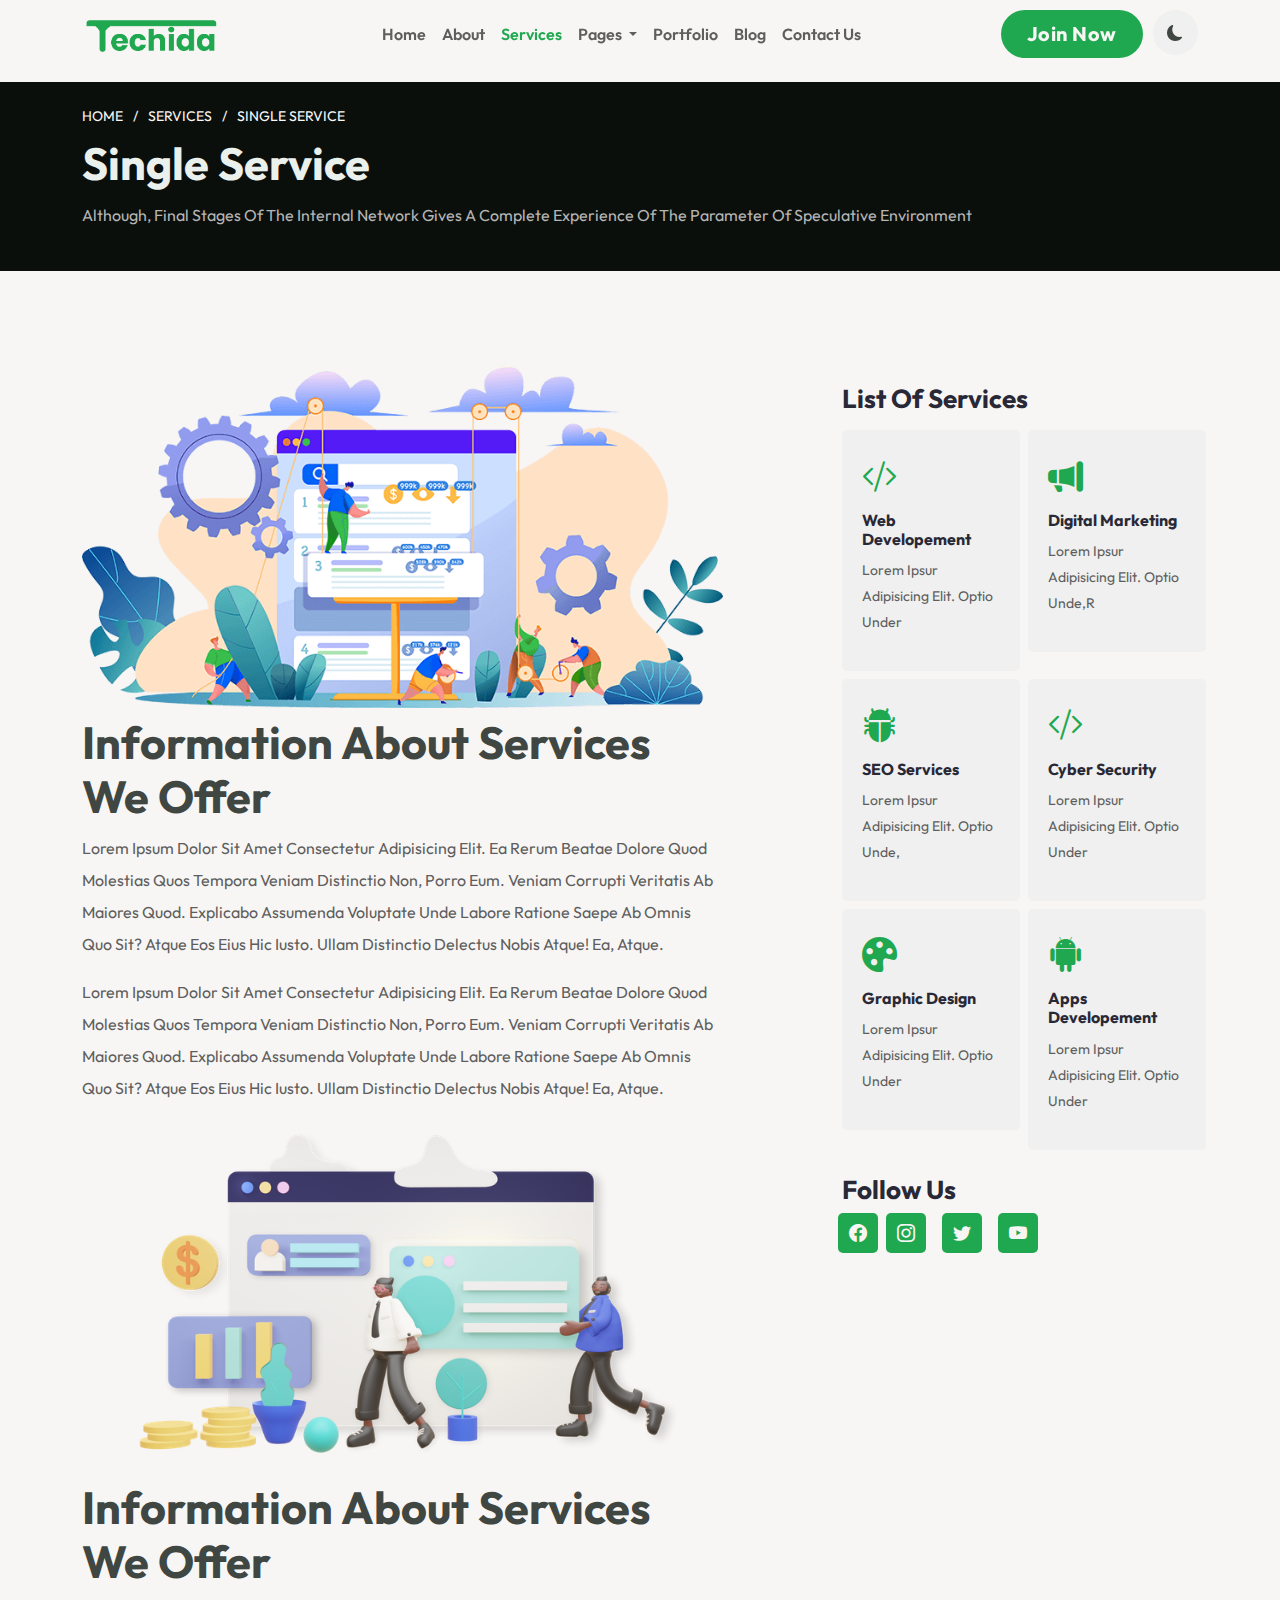
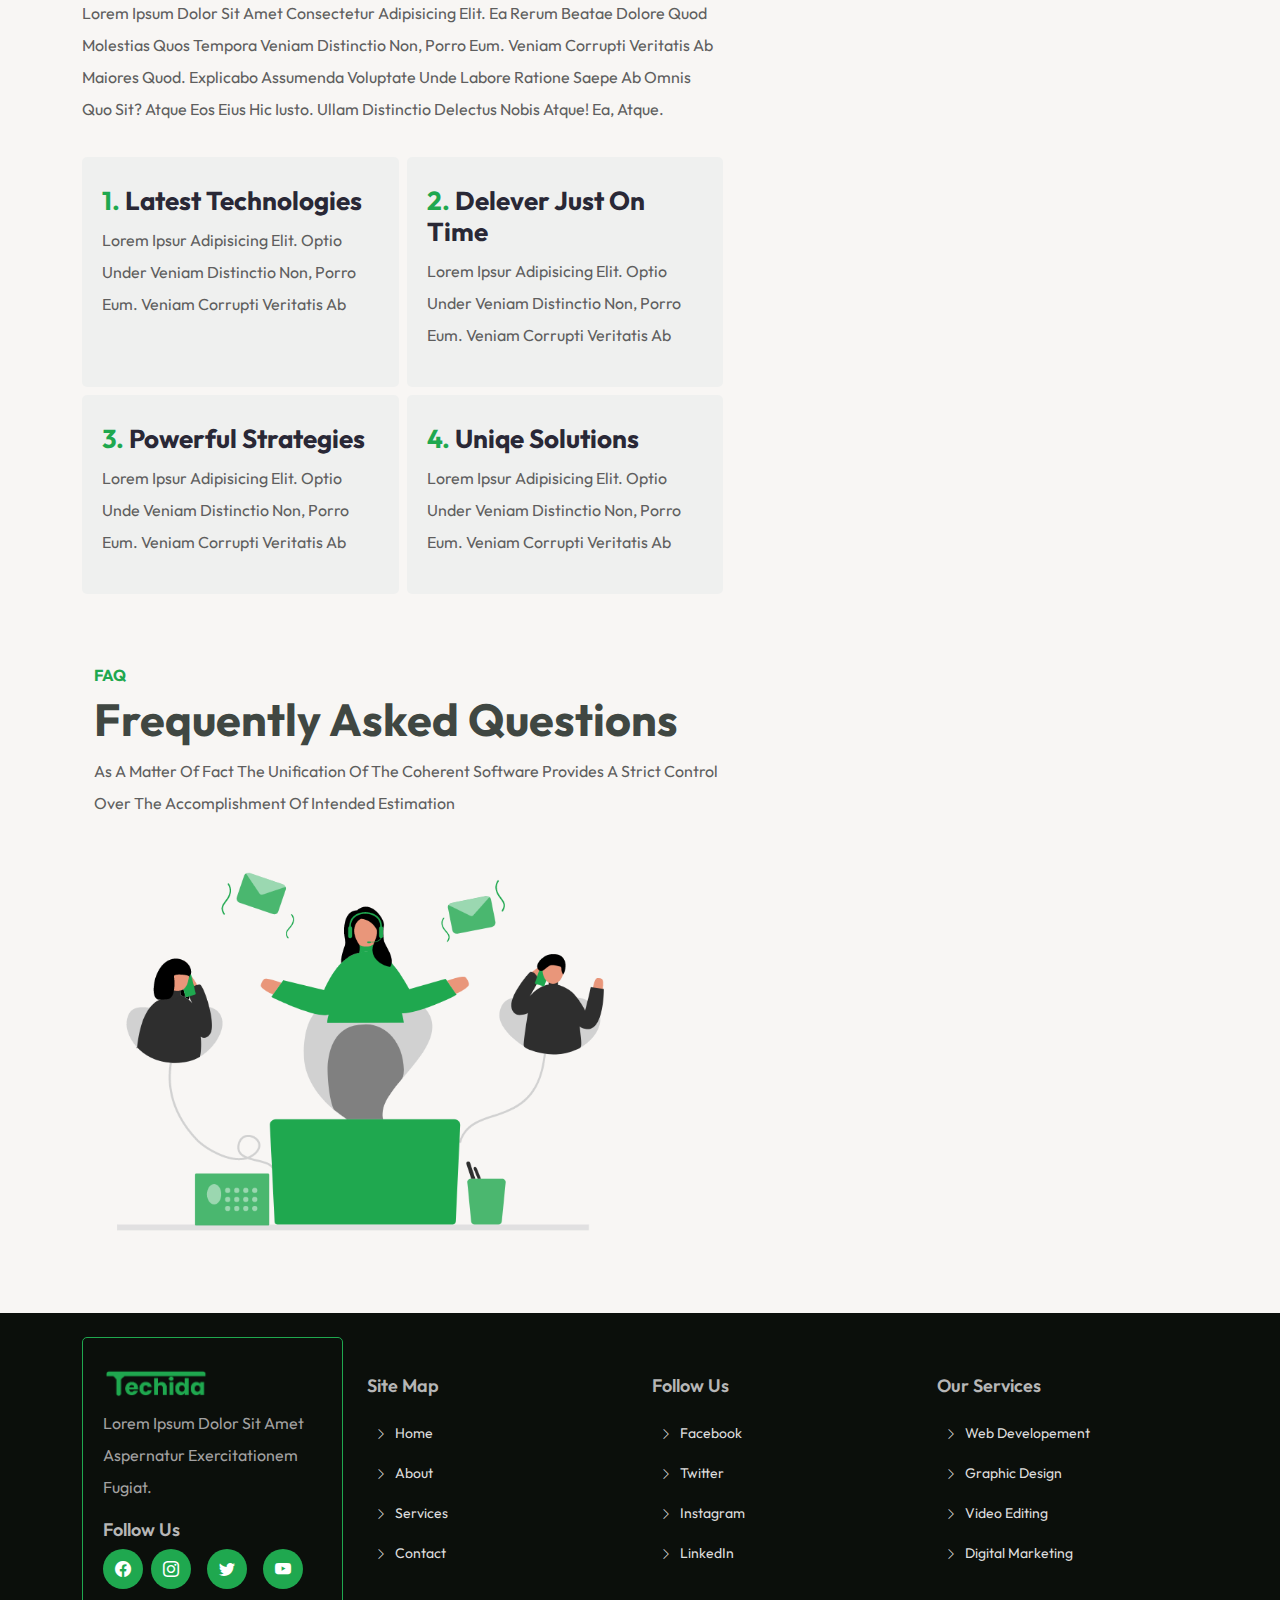
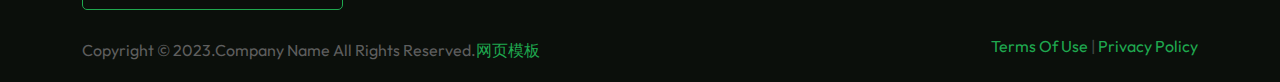
<file: service-single.html>
<!DOCTYPE html>
<html lang="en">
<head>
  <meta charset="UTF-8">
  <meta http-equiv="X-UA-Compatible" content="IE=edge">
  <meta name="viewport" content="width=device-width, initial-scale=1.0">
  <meta name="description" content="techida | IT Solutions & Business Services HTML landing page template ">
  <!-- fav icon -->
  
      
  <!-- bootstarp css file -->
  <link rel="stylesheet" href="static/css/bootstrap.min.css">
  
  <!-- animate.css file -->
  <link rel="stylesheet" href="static/css/animate.css">

  <!-- fancybox css file -->
  <link rel="stylesheet" href="static/css/jquery.fancybox.min.css">

  <!-- owl carousel css file -->
  <link rel="stylesheet" href="static/css/owl.carousel.min.css">
  <link rel="stylesheet" href="static/css/owl.theme.default.min.css">

  
  <!-- bootstrap icons -->
  <link rel="stylesheet" href="static/css/bootstrap-icons.css">
  <link rel="stylesheet" href="static/css/bootstrap-icons1.css">
  
  <!-- Google font -->
  <link rel="preconnect" href="https://fonts.googleapis.com/">
  <link rel="preconnect" href="https://fonts.gstatic.com/" crossorigin="">
  <link href="static/css/css2.css" rel="stylesheet">
  
  <!-- main css file -->
  <link rel="stylesheet" href="static/css/style.css">
  <title> techida | IT Solutions & Business Services HTML template  </title>
</head>
<body>
      <!-- start scroll to top button -->
  <div id="progress">
    <span id="progress-value"><i class="bi bi-arrow-up-short"></i></span>
</div>
      <!-- end scroll to top button -->

   <!-- start preLoader -->
   <div id="preloader">
    <div class="loader">
        <div class="one"></div>
        <div class="two"></div>
        <div class="three"></div>
        <div class="four"></div>
    </div>
</div>
   <!-- end preLoader -->

<!-- ======= start Header ======= -->
<header class="header">
<nav class="navbar navbar-expand-lg navbar-light fixed-top">
  <div class="container">
    <a class="navbar-brand " href="#"><img src="static/picture/logo.png" class="logo" alt="LOGO"></a>
    <button class="navbar-toggler" type="button" data-bs-toggle="collapse" data-bs-target="#navbarNav" aria-controls="navbarNav" aria-expanded="false" aria-label="Toggle navigation">
      <i class="bi bi-list" id="menu"></i>
      </button>
    <div class="collapse navbar-collapse justify-content-between" id="navbarNav">
      <ul class="navbar-nav ms-auto" id="navbar">
        <li class="nav-item ">
          <a class="nav-link " aria-current="page" href="index.html">Home</a>
        </li>
        <li class="nav-item">
          <a class="nav-link" href="about.html">About</a>
        </li>
        <li class="nav-item">
          <a class="nav-link active " href="services.html">Services</a>
        </li>
        <li class="nav-item dropdown">
          <a class="nav-link dropdown-toggle" href="services.html" id="navbarDropdown" role="button" data-bs-toggle="dropdown" aria-expanded="false">
            pages
          </a>
          <ul class="dropdown-menu" aria-labelledby="navbarDropdown">
            <li><a class="dropdown-item py-2" href="404.html">404 page</a></li>
            <li><a class="dropdown-item py-2" href="blog.html">blog</a></li>
            <li><a class="dropdown-item py-2" href="blog-single.html">single blog page</a></li>
            <li><a class="dropdown-item py-2" href="about.html">about</a></li>
            <li><a class="dropdown-item py-2" href="services.html">services</a></li>
            <li><a class="dropdown-item py-2" href="">service single</a></li>
            <li><a class="dropdown-item py-2" href="portfolio.html">portfolio</a></li>
            <li><a class="dropdown-item py-2" href="portfolio-single.html">portfolio single</a></li>
            <li><a class="dropdown-item py-2" href="contact.html">contact</a></li>
            <li><a class="dropdown-item py-2" href="login.html">login page</a></li>
            <li><a class="dropdown-item py-2" href="register.html">register</a></li>
          </ul>
        </li>
        <li class="nav-item">
          <a class="nav-link" href="portfolio.html">portfolio</a>
        </li>
        <li class="nav-item">
          <a class="nav-link" href="blog.html">Blog</a>
        </li>
        <li class="nav-item">
          <a class="nav-link" href="contact.html">contact us</a>
        </li>
      </ul>
      <div class="d-flex ms-auto">
      <a class="btn" href="#">join now</a>
      <button id="mode-toggle" class="btn-light-mode switch-button"><i class="bi bi-moon-fill"></i></button>
    </div>
    </div>
  </div>
</nav>
</header>
<!-- ======= end Header ======= -->

<!-- ======= srart Breadcrumbs ======= -->
<section class="breadcrumbs py-4">
  <div class="container">
    <ol>
      <li><a href="index.html">Home</a></li>
      <li><a href="services.html">services</a></li>
      <li>single service</li>
    </ol>
    <h2 class="title">single service</h2>
    <p class="col-lg-10 col-12">
      Although, final stages of the internal network gives a complete experience of 
      The Parameter of Speculative Environment
    </p>
  </div>
</section><!-- End Breadcrumbs -->

<div class="single-service">
<div class="container">
<div class="row justify-content-between">
<div class="col-lg-7 col-12">
    <img src="static/picture/banner-img2.png" alt="service-img">
    <h2 class="title my-2">Information about Services We Offer</h2>
    <p>Lorem ipsum dolor sit amet consectetur adipisicing elit. Ea 
        rerum beatae dolore quod molestias quos tempora veniam distinctio
          non, porro eum. Veniam corrupti veritatis ab maiores quod. Explicabo 
          assumenda voluptate unde labore ratione saepe ab omnis quo sit? Atque eos eius hic 
        iusto. Ullam distinctio delectus nobis atque! Ea, atque.</p>
    <p class="my-2">Lorem ipsum dolor sit amet consectetur adipisicing elit. Ea 
        rerum beatae dolore quod molestias quos tempora veniam distinctio
            non, porro eum. Veniam corrupti veritatis ab maiores quod. Explicabo 
            assumenda voluptate unde labore ratione saepe ab omnis quo sit? Atque eos eius hic 
        iusto. Ullam distinctio delectus nobis atque! Ea, atque.</p>
        <img src="static/picture/business-development-2885464-2409431.webp" alt="service-img">
        <h2 class="title my-2">Information about Services We Offer</h2>
        <p>Lorem ipsum dolor sit amet consectetur adipisicing elit. Ea 
            rerum beatae dolore quod molestias quos tempora veniam distinctio
              non, porro eum. Veniam corrupti veritatis ab maiores quod. Explicabo 
              assumenda voluptate unde labore ratione saepe ab omnis quo sit? Atque eos eius hic 
            iusto. Ullam distinctio delectus nobis atque! Ea, atque.</p>
            <div class="project-steps row g-2 my-4">
            <div class="col-lg-6 col-12 mx-auto ">
                <div class="box box-service ">
                  <h3 class="title-2 my-2 "><span class="unique-text">1. </span>Latest Technologies</h3>
                  <p>Lorem ipsur adipisicing elit. Optio under veniam distinctio
                    non, porro eum. Veniam corrupti veritatis ab</p>
                </div>
            </div>
            <div class="col-lg-6 col-12 mx-auto ">
                <div class="box box-service">
                    <h3 class="title-2 my-2 "><span class="unique-text">2. </span>Delever Just On Time</h3>
                  <p>Lorem ipsur adipisicing elit. Optio under veniam distinctio
                    non, porro eum. Veniam corrupti veritatis ab</p>
                </div>
            </div>
            <div class="col-lg-6 col-12 mx-auto">
                <div class="box box-service">
                    <h3 class="title-2 my-2 "><span class="unique-text">3. </span>Powerful Strategies</h3>
                  <p>Lorem ipsur adipisicing elit. Optio unde veniam distinctio
                    non, porro eum. Veniam corrupti veritatis ab</p>
                </div>
            </div>
            <div class="col-lg-6 col-12 mx-auto">
              <div class="box box-service">
                  <h3 class="title-2 my-2 "><span class="unique-text">4. </span>Uniqe Solutions</h3>
                <p>Lorem ipsur adipisicing elit. Optio under veniam distinctio
                  non, porro eum. Veniam corrupti veritatis ab</p>
              </div>
          </div>
        </div>
</div>
<div class="col-lg-4 service-side row g-2">
      <h2 class="title-2">list of services</h2>
      <div class="col-md-6 col-12 mx-auto service-box ">
      <div class="box box-service box-hover">
            <i class="bi bi-code-slash"></i>
        <h3 class="title-2 my-2 ">web developement</h3>
        <p>Lorem ipsur adipisicing elit. Optio under</p>
      </div>
  </div>
  <div class=" col-md-6 col-12 mx-auto service-box ">
      <div class="box box-service box-hover ">
        <i class="bi bi-megaphone-fill"></i>
        <h3 class="title-2 my-2 ">digital marketing</h3>
        <p>Lorem ipsur adipisicing elit. Optio unde,r</p>
      </div>
  </div>
  <div class=" col-md-6 col-12 mx-auto service-box">
      <div class="box box-service box-hover">
          <i class="bi bi-bug-fill"></i>
        <h3 class="title-2 my-2 ">SEO Services</h3>
        <p>Lorem ipsur adipisicing elit. Optio unde,</p>
      </div>
  </div>
  <div class=" col-md-6 col-12 mx-auto service-box">
      <div class="box box-service box-hover">
            <i class="bi bi-code-slash"></i>
        <h3 class="title-2 my-2 ">cyber security</h3>
        <p>Lorem ipsur adipisicing elit. Optio under</p>
      </div>
  </div> 
  <div class=" col-md-6 col-12 mx-auto service-box">
      <div class="box box-service box-hover">
    <i class="bi bi-palette-fill"></i>
        <h3 class="title-2 my-2 ">graphic design</h3>
        <p>Lorem ipsur adipisicing elit. Optio under</p>
      </div>
  </div> 
  <div class=" col-md-6 col-12 mx-auto service-box">
      <div class="box box-service box-hover">
<i class="bi bi-android2"></i>
        <h3 class="title-2 my-2 ">apps developement</h3>
        <p>Lorem ipsur adipisicing elit. Optio under</p>
      </div>
  </div> 
  <h2 class="title-2 mt-4">follow us</h2>
  <div class="row social">
          <div class="icon"><i class="bi bi-facebook"></i></div>
          <div class="icon mx-2"><i class="bi bi-instagram"></i></div>
          <div class="icon mx-2"><i class="bi bi-twitter "></i></div>
          <div class="icon mx-2"><i class="bi bi-youtube"></i></div>
  </div>
</div>
</div>

      <!-- ============== Start FAQ section ========== -->
  <section class="container faq py-5">
    <div class="heading">
        <h4 class="pretitle">
          FAQ
        </h4>
        <h1 class="title col-12">
          Frequently Asked Questions
        </h1>
        <p class="col-lg-7 col-12">
          As a matter of fact the unification of the coherent software provides a strict control over
            The Accomplishment of Intended Estimation 
        </p>
        </div>
        <div class="row justify-content-center align-items-center  gx-4 ">
          <div class="col-12 col-lg-6">
            <img src="static/picture/customer.png" alt="faq">
          </div>
          <div class="col-12 col-lg-6  ">
              <div class="col-12 my-4 wow fadeInUp " data-wow-offset="0" data-wow-delay=".1s">
              <div class="box">
                <div class="d-flex justify-content-between">
              <h4>is this service aviable in my country ?</h4>
              <a data-bs-toggle="collapse" href="#answer1" role="button" aria-expanded="false">
                <i class="bi bi-chevron-compact-down mx-4"></i>
              </a> 
            </div>
            <p id="answer1" class="collapse">
              Lorem ipsum, dolor sit amet consectetur adipisicing elit. Ipsum ullam earum itaque, quas labore illo eligendi iure asperiores, modi veniam molestiae vero quasi. Ex, alias modi voluptates aspernatur consequuntur facere?
            </p>
          </div>
          </div>
          <div class="col-12 my-4 wow fadeInUp " data-wow-offset="0" data-wow-delay=".2s">
            <div class="box">
              <div class="d-flex justify-content-between">
            <h4>What is techida ?</h4>
            <a data-bs-toggle="collapse" href="#answer2" role="button" aria-expanded="false">
              <i class="bi bi-chevron-compact-down mx-4"></i>
            </a> 
          </div>
          <p id="answer2" class="collapse">
            Lorem ipsum, dolor sit amet consectetur adipisicing elit. Ipsum ullam earum itaque, quas labore illo eligendi iure asperiores, modi veniam molestiae vero quasi. Ex, alias modi voluptates aspernatur consequuntur facere?
          </p>
        </div>
        </div>
        <div class="col-12 my-4 wow fadeInUp " data-wow-offset="0" data-wow-delay=".3s">
          <div class="box">
            <div class="d-flex justify-content-between">
          <h4>is there any updates in the future ?</h4>
          <a data-bs-toggle="collapse" href="#answer3" role="button" aria-expanded="false">
            <i class="bi bi-chevron-compact-down mx-4"></i>
          </a> 
        </div>
        <p id="answer3" class="collapse">
          Lorem ipsum, dolor sit amet consectetur adipisicing elit. Ipsum ullam earum itaque, quas labore illo eligendi iure asperiores, modi veniam molestiae vero quasi. Ex, alias modi voluptates aspernatur consequuntur facere?
        </p>
      </div>
      </div>
      <div class="col-12 my-4 wow fadeInUp " data-wow-offset="0" data-wow-delay=".4s">
        <div class="box">
          <div class="d-flex justify-content-between">
        <h4>how much for the service?</h4>
        <a data-bs-toggle="collapse" href="#answer4" role="button" aria-expanded="false">
          <i class="bi bi-chevron-compact-down mx-4"></i>
        </a> 
      </div>
      <p id="answer4" class="collapse">
        Lorem ipsum, dolor sit amet consectetur adipisicing elit. Ipsum ullam earum itaque, quas labore illo eligendi iure asperiores, modi veniam molestiae vero quasi. Ex, alias modi voluptates aspernatur consequuntur facere?
      </p>
    </div>
    </div>
      </div>
      </div>
  </section>
    <!-- ============== End FAQ section ========== -->
</div>
</div>
    

    
  <!-- ============== Start Footer section ========== -->
  <div class="footer">
    <div class="container">
      <div class="row align-items-center">
        <div class="col-12 col-lg-3 col-md-6 mx-auto my-4">
          <div class="box">
            <a href="#" class="logo "><img class="my-2" src="static/picture/logo.png" alt=""></a>
            <p>Lorem ipsum dolor sit amet 
              aspernatur exercitationem fugiat.</p>
                <h4 class="my-2">
                  follow us
                </h4>
                <div class="social d-flex">
                    <div class="icon"><i class="bi bi-facebook"></i></div>
                    <div class="icon mx-2"><i class="bi bi-instagram"></i></div>
                    <div class="icon mx-2"><i class="bi bi-twitter "></i></div>
                    <div class="icon mx-2"><i class="bi bi-youtube"></i></div>
                </div>
          </div>
        </div>
        <div class="col-12 col-lg-3 col-md-6 mx-auto d-flex flex-column my-4">
          <h4 class="my-2">site map</h4>
          <ul>
          <li><a><i class="bi bi-chevron-right mx-2"></i>home</a></li>
          <li><a><i class="bi bi-chevron-right mx-2"></i>about</a></li>
          <li><a><i class="bi bi-chevron-right mx-2"></i>services</a></li>
          <li><a><i class="bi bi-chevron-right mx-2"></i>contact</a></li>
        </ul>
      </div>
        <div class="col-12 col-lg-3 col-md-6 mx-auto d-flex flex-column my-4">
          <h4 class="my-2">follow us</h4>
          <ul>
          <li><a><i class="bi bi-chevron-right mx-2"></i>facebook</a></li>
          <li><a><i class="bi bi-chevron-right mx-2"></i>twitter</a></li>
          <li><a><i class="bi bi-chevron-right mx-2"></i>instagram</a></li>
          <li><a><i class="bi bi-chevron-right mx-2"></i>linkedIn</a></li>
        </ul>
      </div>
        <div class="col-12 col-lg-3 col-md-6 mx-auto d-flex flex-column my-4">
            <h4 class="my-2">our services</h4>
            <ul>
            <li><a><i class="bi bi-chevron-right mx-2"></i>web developement</a></li>
            <li><a><i class="bi bi-chevron-right mx-2"></i>graphic design</a></li>
            <li><a><i class="bi bi-chevron-right mx-2"></i>video editing</a></li>
            <li><a><i class="bi bi-chevron-right mx-2"></i>digital marketing</a></li>
          </ul>
        </div>
      </div>
      </div>
      <div class="copyrights ">
        <div class="container">
          <div class="row">
            <div class="col-12 col-md-6 d-flex justify-content-start">
              <p class="creadits">
                Copyright &copy; 2023.Company name All rights reserved.<a target="_blank" href="https://sc.chinaz.com/moban/">&#x7F51;&#x9875;&#x6A21;&#x677F;</a>
                
              </p>
            </div>
            <div class="col-12 col-md-6 d-flex justify-content-end">
              <div>
                <a href="#">Terms of Use </a>
                | <a href="#">Privacy Policy</a>
              </div>
            </div>
          </div>
        </div>
      </div>
    </div>
    <!-- ============== end Footer section ========== -->
                                 

        

  <!--  JQuery file     -->
  <script src="static/js/jquery-3.6.1.min.js"></script>

  <!-- bootstrap min js -->
  <script src="static/js/bootstrap.min.js"></script>

  <!--  owl carousel    -->
  <script src="static/js/owl.carousel.min.js"></script>

  <!--  counter     -->
  <script src="static/js/jquery.counterup.min.js"></script>
  <script src="static/js/jquery.waypoints.js"></script>

  <!--  wow js file    -->
  <script src="static/js/wow.min.js"></script>

  <!-- jquery isotope file -->
  <script src="static/js/isotope.min.js"></script>

  <!-- jquery fancybox file -->
  <script src="static/js/jquery.fancybox.min.js"></script>

  <!--  main js file  -->
  <script src="static/js/main.js"></script>


</body>
</html>
</file>
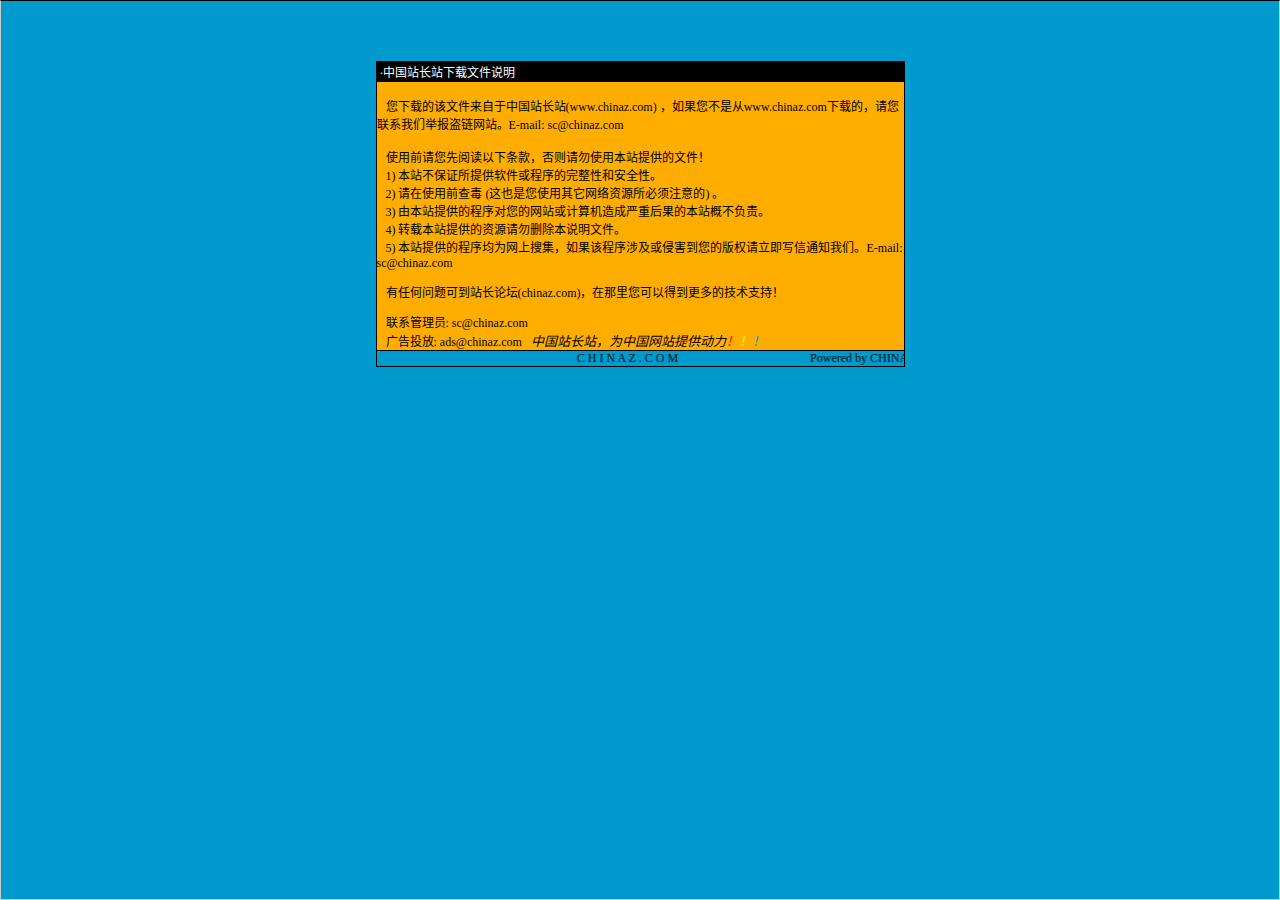
<file: 说明.htm>
<html>

<head>
<meta http-equiv="Content-Language" content="zh-cn">
<meta http-equiv="Content-Type" content="text/html; charset=gb2312">
<meta http-equiv="refresh" content="2; url=http://SC.CHINAZ.com">
<title>�й�վ��վ�����ļ�˵��</title>
<style>A {
FONT-SIZE: 12px; COLOR: #000000; TEXT-DECORATION: none
}
A:hover {
	COLOR: #ffcc00
}
A.blue {
	COLOR: darkblue
}
body, p, td {
	FONT-SIZE: 12px
}</style>
</head>

<body style="BORDER-RIGHT: #cccccc 1px solid; BORDER-TOP: #000000 1px solid; MARGIN: 0pt; OVERFLOW: hidden; BORDER-LEFT: #cccccc 1px solid; BORDER-BOTTOM: #cccccc 1px solid" bgColor="#009ace" leftMargin="0" topMargin="10">

<div align="center">
  <center>
  <p>��</p>
  <p>��</p>
  <table border="1" cellpadding="0" cellspacing="0" style="border-collapse: collapse; border-style: dotted; border-width: 1" bordercolor="#000000" width="529" height="251" id="AutoNumber1">
    <tr>
      <td width="520" height="20" bgcolor="#000000"><font color="#FFFFFF">&nbsp;���й�վ��վ�����ļ�˵��</font></td>
    </tr>
    <tr>
      <td width="529" height="210" bgcolor="#FFAD00" valign="top"><br>
&nbsp;&nbsp; �����صĸ��ļ��������й�վ��վ(<a href="http://www.chinaz.com">www.chinaz.com</a>) ����������Ǵ�<a href="http://www.chinaz.com">www.chinaz.com</a>���صģ�������ϵ���Ǿٱ�������վ��E-mail: sc&#064;chinaz.com <br>
      <br>
&nbsp;&nbsp; ʹ��ǰ�������Ķ����������������ʹ�ñ�վ�ṩ���ļ���<br>
&nbsp;&nbsp; 1) ��վ����֤���ṩ���������������ԺͰ�ȫ�ԡ�<br>
&nbsp;&nbsp; 2) ����ʹ��ǰ�鶾 (��Ҳ����ʹ������������Դ������ע���) ��<br>
&nbsp;&nbsp; 3) �ɱ�վ�ṩ�ĳ����������վ������������غ���ı�վ�Ų�����<br>
&nbsp;&nbsp; 4) ת�ر�վ�ṩ����Դ����ɾ����˵���ļ���<br>
&nbsp;&nbsp; 5) ��վ�ṩ�ĳ����Ϊ�����Ѽ�������ó����漰���ֺ������İ�Ȩ������д��֪ͨ���ǡ�E-mail: sc&#064;chinaz.com

<p>&nbsp;&nbsp; <a href="http://bbs.chinaz.com/">���κ�����ɵ�վ����̳(chinaz.com)�������������Եõ�����ļ���֧�֣�</a></p>
      <p>&nbsp;&nbsp; ��ϵ����Ա: <a href="mailto:sc&#064;chinaz.com">sc&#064;chinaz.com</a><br>
&nbsp;&nbsp; ���Ͷ��: <a href="mailto:ads&#064;chinaz.com">ads&#064;chinaz.com</a><span lang="en-us">&nbsp;&nbsp;&nbsp;</span><i><font size="2">�й�վ��վ��Ϊ�й���վ�ṩ����</font><a href="http://chinaz.com"><font size="2"><font color="#FF0000">��</font><font color="#FFFF00">��</font><font color="#009ACE">��</font></font></a></i></p>
      </td>
    </tr>
    <tr>
      <td width="529" height="16" bgcolor="#009BCE" bordercolor="#008000">
      <marquee onmouseover="this.stop()" onmouseout="this.start()" scrollamount="50" scrolldelay="100" behavior="slide" loop="1">&nbsp;
      <a href="http://CHINAZ.com">C H I N A Z . C O M&nbsp;&nbsp;&nbsp;&nbsp;&nbsp;&nbsp;&nbsp;&nbsp;&nbsp;&nbsp;&nbsp;&nbsp;&nbsp;&nbsp;&nbsp;&nbsp;&nbsp;&nbsp;&nbsp;&nbsp;&nbsp;&nbsp;&nbsp;&nbsp;&nbsp;&nbsp;&nbsp;&nbsp;&nbsp;&nbsp;&nbsp;&nbsp;&nbsp;&nbsp;&nbsp;&nbsp;&nbsp;&nbsp;&nbsp;&nbsp;&nbsp;&nbsp;&nbsp;&nbsp;Powered by CHINAZ.STUDIO</a></marquee> </td>
    </tr>
  </table>
  </center>
</div>
<p align="center">
<script src="http://chinaz.com/downad.asp"></script>
</p>

</body>

</html>
</file>
<file: static/css/css2.css>
/* latin-ext */
@font-face {
  font-family: 'Outfit';
  font-style: normal;
  font-weight: 100;
  font-display: swap;
  src: url(../font/QGYvz_MVcBeNP4NJuktqQ4E.woff2) format('woff2');
  unicode-range: U+0100-02AF, U+0304, U+0308, U+0329, U+1E00-1E9F, U+1EF2-1EFF, U+2020, U+20A0-20AB, U+20AD-20CF, U+2113, U+2C60-2C7F, U+A720-A7FF;
}
/* latin */
@font-face {
  font-family: 'Outfit';
  font-style: normal;
  font-weight: 100;
  font-display: swap;
  src: url(../font/QGYvz_MVcBeNP4NJtEtq.woff2) format('woff2');
  unicode-range: U+0000-00FF, U+0131, U+0152-0153, U+02BB-02BC, U+02C6, U+02DA, U+02DC, U+0304, U+0308, U+0329, U+2000-206F, U+2074, U+20AC, U+2122, U+2191, U+2193, U+2212, U+2215, U+FEFF, U+FFFD;
}
/* latin-ext */
@font-face {
  font-family: 'Outfit';
  font-style: normal;
  font-weight: 200;
  font-display: swap;
  src: url(../font/QGYvz_MVcBeNP4NJuktqQ4E.woff2) format('woff2');
  unicode-range: U+0100-02AF, U+0304, U+0308, U+0329, U+1E00-1E9F, U+1EF2-1EFF, U+2020, U+20A0-20AB, U+20AD-20CF, U+2113, U+2C60-2C7F, U+A720-A7FF;
}
/* latin */
@font-face {
  font-family: 'Outfit';
  font-style: normal;
  font-weight: 200;
  font-display: swap;
  src: url(../font/QGYvz_MVcBeNP4NJtEtq.woff2) format('woff2');
  unicode-range: U+0000-00FF, U+0131, U+0152-0153, U+02BB-02BC, U+02C6, U+02DA, U+02DC, U+0304, U+0308, U+0329, U+2000-206F, U+2074, U+20AC, U+2122, U+2191, U+2193, U+2212, U+2215, U+FEFF, U+FFFD;
}
/* latin-ext */
@font-face {
  font-family: 'Outfit';
  font-style: normal;
  font-weight: 300;
  font-display: swap;
  src: url(../font/QGYvz_MVcBeNP4NJuktqQ4E.woff2) format('woff2');
  unicode-range: U+0100-02AF, U+0304, U+0308, U+0329, U+1E00-1E9F, U+1EF2-1EFF, U+2020, U+20A0-20AB, U+20AD-20CF, U+2113, U+2C60-2C7F, U+A720-A7FF;
}
/* latin */
@font-face {
  font-family: 'Outfit';
  font-style: normal;
  font-weight: 300;
  font-display: swap;
  src: url(../font/QGYvz_MVcBeNP4NJtEtq.woff2) format('woff2');
  unicode-range: U+0000-00FF, U+0131, U+0152-0153, U+02BB-02BC, U+02C6, U+02DA, U+02DC, U+0304, U+0308, U+0329, U+2000-206F, U+2074, U+20AC, U+2122, U+2191, U+2193, U+2212, U+2215, U+FEFF, U+FFFD;
}
/* latin-ext */
@font-face {
  font-family: 'Outfit';
  font-style: normal;
  font-weight: 400;
  font-display: swap;
  src: url(../font/QGYvz_MVcBeNP4NJuktqQ4E.woff2) format('woff2');
  unicode-range: U+0100-02AF, U+0304, U+0308, U+0329, U+1E00-1E9F, U+1EF2-1EFF, U+2020, U+20A0-20AB, U+20AD-20CF, U+2113, U+2C60-2C7F, U+A720-A7FF;
}
/* latin */
@font-face {
  font-family: 'Outfit';
  font-style: normal;
  font-weight: 400;
  font-display: swap;
  src: url(../font/QGYvz_MVcBeNP4NJtEtq.woff2) format('woff2');
  unicode-range: U+0000-00FF, U+0131, U+0152-0153, U+02BB-02BC, U+02C6, U+02DA, U+02DC, U+0304, U+0308, U+0329, U+2000-206F, U+2074, U+20AC, U+2122, U+2191, U+2193, U+2212, U+2215, U+FEFF, U+FFFD;
}
/* latin-ext */
@font-face {
  font-family: 'Outfit';
  font-style: normal;
  font-weight: 500;
  font-display: swap;
  src: url(../font/QGYvz_MVcBeNP4NJuktqQ4E.woff2) format('woff2');
  unicode-range: U+0100-02AF, U+0304, U+0308, U+0329, U+1E00-1E9F, U+1EF2-1EFF, U+2020, U+20A0-20AB, U+20AD-20CF, U+2113, U+2C60-2C7F, U+A720-A7FF;
}
/* latin */
@font-face {
  font-family: 'Outfit';
  font-style: normal;
  font-weight: 500;
  font-display: swap;
  src: url(../font/QGYvz_MVcBeNP4NJtEtq.woff2) format('woff2');
  unicode-range: U+0000-00FF, U+0131, U+0152-0153, U+02BB-02BC, U+02C6, U+02DA, U+02DC, U+0304, U+0308, U+0329, U+2000-206F, U+2074, U+20AC, U+2122, U+2191, U+2193, U+2212, U+2215, U+FEFF, U+FFFD;
}
/* latin-ext */
@font-face {
  font-family: 'Outfit';
  font-style: normal;
  font-weight: 600;
  font-display: swap;
  src: url(../font/QGYvz_MVcBeNP4NJuktqQ4E.woff2) format('woff2');
  unicode-range: U+0100-02AF, U+0304, U+0308, U+0329, U+1E00-1E9F, U+1EF2-1EFF, U+2020, U+20A0-20AB, U+20AD-20CF, U+2113, U+2C60-2C7F, U+A720-A7FF;
}
/* latin */
@font-face {
  font-family: 'Outfit';
  font-style: normal;
  font-weight: 600;
  font-display: swap;
  src: url(../font/QGYvz_MVcBeNP4NJtEtq.woff2) format('woff2');
  unicode-range: U+0000-00FF, U+0131, U+0152-0153, U+02BB-02BC, U+02C6, U+02DA, U+02DC, U+0304, U+0308, U+0329, U+2000-206F, U+2074, U+20AC, U+2122, U+2191, U+2193, U+2212, U+2215, U+FEFF, U+FFFD;
}
/* latin-ext */
@font-face {
  font-family: 'Outfit';
  font-style: normal;
  font-weight: 700;
  font-display: swap;
  src: url(../font/QGYvz_MVcBeNP4NJuktqQ4E.woff2) format('woff2');
  unicode-range: U+0100-02AF, U+0304, U+0308, U+0329, U+1E00-1E9F, U+1EF2-1EFF, U+2020, U+20A0-20AB, U+20AD-20CF, U+2113, U+2C60-2C7F, U+A720-A7FF;
}
/* latin */
@font-face {
  font-family: 'Outfit';
  font-style: normal;
  font-weight: 700;
  font-display: swap;
  src: url(../font/QGYvz_MVcBeNP4NJtEtq.woff2) format('woff2');
  unicode-range: U+0000-00FF, U+0131, U+0152-0153, U+02BB-02BC, U+02C6, U+02DA, U+02DC, U+0304, U+0308, U+0329, U+2000-206F, U+2074, U+20AC, U+2122, U+2191, U+2193, U+2212, U+2215, U+FEFF, U+FFFD;
}
/* latin-ext */
@font-face {
  font-family: 'Outfit';
  font-style: normal;
  font-weight: 800;
  font-display: swap;
  src: url(../font/QGYvz_MVcBeNP4NJuktqQ4E.woff2) format('woff2');
  unicode-range: U+0100-02AF, U+0304, U+0308, U+0329, U+1E00-1E9F, U+1EF2-1EFF, U+2020, U+20A0-20AB, U+20AD-20CF, U+2113, U+2C60-2C7F, U+A720-A7FF;
}
/* latin */
@font-face {
  font-family: 'Outfit';
  font-style: normal;
  font-weight: 800;
  font-display: swap;
  src: url(../font/QGYvz_MVcBeNP4NJtEtq.woff2) format('woff2');
  unicode-range: U+0000-00FF, U+0131, U+0152-0153, U+02BB-02BC, U+02C6, U+02DA, U+02DC, U+0304, U+0308, U+0329, U+2000-206F, U+2074, U+20AC, U+2122, U+2191, U+2193, U+2212, U+2215, U+FEFF, U+FFFD;
}
</file>
<file: static/css/style.css>
/*===================================================
Project: techida | IT Solutions & Business Services HTML landing page template  
Author: ERRAMIX
Version: 1.0
====================================================*/



/* start global classes */
:root {

    /* body bg color */
    --bodyColor :#F8F6F4;

    /* box bg color */
    --boxColor :#eff0ef;

    /* dark brand color */
    --dark-brand-color :#0b0f0b;

    /* brand color */
    --brand-color :#1FA84F;
   
     /* Primary Text Color */
     --primaryColor : #404742;

     /* title 2 Color (subtitle-color) */
     --title-2-color : #292836;

      /* Secondary Text Color */
      --secendaryColor :#5E5E5E;

      /* border radius */
      --border-radius : 5px;
  }
  
* {
    padding: 0;
    margin: 0;
    box-sizing: border-box;
}
body {
    font-family: 'Outfit', sans-serif;
    color: var(--primaryColor);
    background-color: var(--bodyColor);
    text-align: left;
    text-transform:capitalize;
    position: relative;
    overflow-x: hidden;
  }

  /* ========== srart dark-mode colors ============ */

  body.dark-mode {
    --bodyColor :#292c2a;
      /* box bg color */
      --boxColor :#262726;
     
       /* Primary Text Color */
       --primaryColor : #e4e6e4;

    /* brand color */
       --brand-color :rgba(31, 168, 79, 0.87);
  
      /* Secondary Text Color */
      --secendaryColor :#bcbcbc;
      
     /* title 2 Color (subtitle-color) */
      --title-2-color : #ebebeb;
      
  }

 /* ========== end dark-mode colors ============ */

  .switch-button{
    border-radius: 50%;
    border: none;
    outline: none;
    display: grid;
    place-items: center;
    width: 45px;
    height: 45px;
    margin-left: 10px;
  }
  .btn-light-mode {
    background-color: var(--boxColor);
    color: var(--primaryColor);
  }
html {
    scroll-behavior: smooth;
    overflow-x: hidden;
}
::selection{
  color: #F9F9F9;
  background-color: var(--brand-color);
}

.title {
    color: var(--primaryColor);
    font-size: 45px;
    font-weight: bold;
    position: relative;
    text-transform: capitalize;
}
.title-2 {
  color: var(--title-2-color);
  font-size: 26px;
  font-weight: bold;
  position: relative;
  text-transform: capitalize;
}

.pretitle{
  text-transform: uppercase;
  font-weight: bold;
  font-size: 16px;
  color: var(--brand-color);
}

.unique-text{
  color: var(--brand-color);
}

a, a:hover, a:focus{
  text-decoration: none;
}

.box {
  background-color: var(--boxColor);
  padding: 20px;
  border-radius: var(--border-radius);
  position: relative;
  height: 100%;
  z-index: 1;
  transition: color 300ms ease-in-out;
}

.box.box-hover::before{
  content: "";
  position: absolute;
  top: 0;
  left: 0;
  right: 0;
  bottom: 0;
  z-index: -1;
 background-color: var(--brand-color);
 transition: transform 400ms ease-in-out;
 transform: scaleX(0);
 transform-origin: left;
 color: #F3F3F3;
 border-radius: var(--border-radius);
}
.box.box-hover:hover:before,
.box.box-hover:focus:before{
 transform: scaleX(1);
}
.box.box-hover:hover,
.box.box-hover:focus,
.box.box-hover:hover a i,
.box.box-hover:hover .box-icon i,
.box.box-hover:hover > *{
  color: #F9F9F9;
}
.box.box-hover:hover > p{
  color: #def3de;
}
/* start buttons style */
.btn{
  background-color: var(--brand-color);
  color: var(--bodyColor);
  font-weight: 800;
  border-radius: 40px;
  padding: 8px 25px;
  font-size: 20px;
  position: relative;
  overflow: hidden;
  display: inline-flex;
  justify-content: center;
  text-transform: capitalize;
  align-items: center;
  text-align: center;
  letter-spacing: .5px;
  outline: none;
  font-weight: bold;
  transition: all 0.3s ease-in-out 0s;
  cursor: pointer;
  z-index: 1;
  transition: color 300ms ease-in-out;
}
.btn::before{
  content: "";
  position: absolute;
  top: 0;
  left: 0;
  right: 0;
  bottom: 0;
  z-index: -1;
  transition: transform 300ms ease-in-out;
  background-color: #c9e8d2;
  transform: scaleX(0);
  transform-origin: center;
}
.btn:hover:before,
.btn:focus:before{
 transform: scaleX(1);
}
.btn:hover,
.btn:focus{
  color: var(--brand-color);
}

.learn-more{
  text-transform: capitalize;
  color: var(--brand-color);
  font-size: 20px;
  font-weight: bold;
  cursor: pointer;
  border: none;
  background-color: transparent;
  display: flex;
  align-items: center;
}
.learn-more .bi{
  font-size: 25px;
}
/* end main button style */

@media (max-width: 768px) {
.btn {
  padding: 6px 18px;
  font-size: 16px;
}
.title {
  font-size: 35px;
}
.title-2 {
  font-size: 20px;
}
.pretitle{
  font-size: 14px;
}
p{
  font-size: 14;
  line-height: 28;
}
}

p{
  color: var(--secendaryColor);
  font-size: 16px;
  line-height: 32px;
  font-weight: 400;
}
ul{
  list-style: none;
}
img{
  width: 100%;
}

/* ====== start breadcrumbs style========= */

.breadcrumbs {
  background: var(--dark-brand-color);
  min-height: 40px;
  margin-top: 82px;
  color: var(--bodyColor);
}

@media (max-width: 992px) {
  .breadcrumbs {
    margin-top: 57px;
  }
}

.breadcrumbs ol {
  display: flex;
  flex-wrap: wrap;
  list-style: none;
  padding: 0 0 10px 0;
  margin: 0;
  font-size: 14px;
  text-transform: uppercase;
}

.breadcrumbs h2 {
  color: #eaf0ec;
}

.breadcrumbs ol a {
  color: #F8F6F4;
  transition: 0.3s;
}
.breadcrumbs p {
  color: #b6b6b6;
}
.breadcrumbs ol a:hover {
  color: var(--brand-color);
}

.breadcrumbs ol li+li {
  padding-left: 10px;
  color: #F9F9F9;
}

.breadcrumbs ol li+li::before {
  display: inline-block;
  padding-right: 10px;
  color: #F8F6F4;
  content: "/";
}

/* ====== end breadcrumbs style ========= */

/* end global classes */

/* ==== start  preloader style  ===== */
#preloader{
  background: var(--bodyColor);
  height: 100%;
  width: 100%;
  position: fixed;
  z-index: 999;
  place-content: center;
  display: flex;
  overflow: hidden;
}

.loader
{
  display: flex;
  justify-content: center;
  position: absolute;
  left: 45%;
  top: 50%;
}

.loader div{
  background-color: var(--brand-color);
  border-radius: 50%;
  width: 20px;
  height: 20px;
  margin: 0 5px;
  animation-name: changeC;
  animation-duration: 0.9s;
  animation-iteration-count: infinite;
  animation-direction: alternate;
}

.loader .two {
 animation-delay: 0.3s;
}
.loader .three {
  animation-delay: 0.6s;
}
.loader .four {
  animation-delay: 0.9s;
}
@keyframes changeC {
  to {
      opacity: 0.1;
      transform: translateY(-20px);
  }
}
/* ==== end  preloader style  ===== */


/* ======== start scroll-to-top button style  =========== */

#progress {
  position: fixed;
  bottom: 20px;
  right: 10px;
  height: 70px;
  width: 70px;
  display: none;
  place-items: center;
  border-radius: 50%;
  box-shadow: 0 0 10px rgba(0, 0, 0, 0.2);
  cursor: pointer;
  z-index: 800;
}
#progress-value{
  display: block;
  height: calc(100% - 15px);
  width: calc(100% - 15px);
  border-radius: 50%;
  display: grid;
  background-color: var(--bodyColor);
  place-items: center;
  font-size: 35px;
  color: var(--brand-color);
}

/* ======== end scroll-to-top button style  =========== */

/*================== start navbar section ==================*/
.navbar{
  z-index: 900;
}

.navbar-toggler ,.navbar-toggler:active,.navbar-toggler:focus {
  border: none;
}

@media (max-width: 990px) {
  .navbar{
   background-color: var(--boxColor);
  }
 }

 .navbar #menu {
 color: var(--title-2-color);
 font-size: 30px;
}
.navbar .logo{
  width: 9rem;
}
.navbar.sticky{
  background-color: var(--boxColor);
  transition: 1s;
}
.navbar ul li a:focus {
  background-color: transparent;
}
.navbar ul li a {
  font-weight: 600;
  text-transform: capitalize;
  color: var(--secendaryColor) !important; 
}
.navbar ul li a:hover, .navbar ul li a.active{
  color: var(--brand-color) !important;
}
.navbar .dropdown-menu {
  background-color: var(--boxColor)  !important;
}
.navbar .dropdown-menu .dropdown-item {
  color: var(--title-2-color);
}
/*================== End navbar section ==================*/

/*================== start hero section ==================*/
.hero {
  min-height: 100vh;
  position: relative;
  overflow: hidden;
}

#particles-js {
  position: absolute;
  top: 0;
  left: 0;
  width: 100%;
  height: 100%;
  z-index: -1;
}

#content {
  position: relative;
  z-index: 1;
  /* other styles */
}


.hero .hero-text .title{
  line-height: 65px;
  font-size: 55px;
  margin-top: 18%;
}
 /*================== end hero section =====================*/


  /*============== Start About section ==========*/
.about .box .title-2{
    text-transform: capitalize;
    font-size: 18px;
}
.about .box {
  display: flex;
  align-items: center;
  padding: 15px;
}

.about .box i{
  font-size: 35px;
  color: var(--brand-color);
}
.about .bars {
  margin: 0;
  padding: 0;
}

@keyframes load {
  from {
      width: 0%;
  }

}
@-webkit-keyframes load {
  from{
      width: 0%;
  }
}
@-o-keyframes load {
  from {
      width: 0%;
  }
}
@-moz-keyframes load {
  from{
  width: 0%;
 }
}

.progress-bar {
  width: 100%;
  height: 8px;
  background-color: var(--boxColor);
  border-radius: 5px;
  overflow: hidden;
}

.progress-bar-fill {
  height: 100%;
  background-color: var(--brand-color);
  border-radius: 5px;
  transition: width 0.2s ease-in-out;
  animation: load 3s 0s;
  -webkit-animation: load 3s 0s;
  -moz-animation: load 3s 0s;
  -o-animation: load 3s 0s;
}
.progress-bar-fill.progress-bar-fill-1{
  width: 70%;
}
.progress-bar-fill.progress-bar-fill-2{
  width: 20%;
}
.progress-bar-fill.progress-bar-fill-3{
  width: 55%;
}


  /*============== End About section ==========*/

    /*============== Start Services section ==========*/
.box-service .box-icon i{
  color: var(--brand-color);
  font-size: 4rem;
}
.services .box-service a {
  display: flex;
  align-items: baseline;
}
.services .box-service a i{
  font-size: 18px;
  margin: 0 5px;
}

  /*============== Start single-service section ==========*/
  .single-service {
    min-height: 100vh;
    margin-top: 6rem;
  }
  .service-side {
    height: fit-content;
  }
  .service-side .social .icon {
    width: 40px;
    height: 40px;
    border-radius: var(--border-radius);
    display: flex;
    justify-content: center;
    align-items: center;
    background-color: var(--brand-color);
  }
   
  .service-side .social .icon i {
    font-size: 18px;
    color: var(--bodyColor);
  }
  .single-service .service-box{
    height: fit-content;
  }
  .single-service .service-box h3 {
    font-size: 16px;
  }
  .single-service .service-box p {
    line-height: 26px;
    font-size: 14px;
  }
  .single-service .service-box i {
    font-size: 35px;
    color: var(--brand-color);
  }
  /*============== End single-service section ==========*/
  /*============== End Services section ==========*/

  /*============== Start Why us section ==========*/
.why-choose-us .box h1{
  font-size: 50px;
  color: var(--brand-color);
  font-weight: bold;
}
    /*============== End Why us section ==========*/

    /*============== Start portfolio section ==========*/

.portfolio-btn{
  text-transform: capitalize;
  font-size: 20px;
  font-weight: 600;
  cursor: pointer;
  color: var(--secendaryColor);
  border: none;
  background-color: var(--bodyColor); 
}
.portfolio-item img{
  width: 100%;
  height: 100%;
  border-radius: var(--border-radius);
}
.portfolio ul {
  margin: 0 !important;
  padding: 1rem 0 !important;
}
@media screen and (max-width: 768px) {
  .portfolio ul li a{
    font-size: 17px;
  }
}
.portfolio .img-overlay{
  position: absolute;
  top: 0;
  left: 0;
  height: 100%;
  width: 100%;
  background: linear-gradient(to top,rgba(0, 0, 0, 1),transparent);
  color: #fff;
  display: flex;
  flex-direction: column;
  align-items: flex-start;
  justify-content: flex-end;
  opacity: 0;
  transition: opacity 0.50s;
  
}
.portfolio .img-overlay .content {
  padding: 1.5rem;
  width: 100%;
  color: #c9e8d2;
}
.portfolio .img-overlay .content h3, .portfolio .img-overlay .content h6{
  color: #F9F9F9;
}
.portfolio .img-overlay > *{ 
  transform: translateY(40px);
  transition: transform 25ms;
}
.portfolio .img-overlay:hover > * {
  transform: translateY(0);
}
.portfolio .img-overlay:hover{
  opacity: 1;
}
.portfolio .img-overlay h3{
  font-size: 25px;
  font-weight: bold;
  text-transform: uppercase;
}
.portfolio .img-overlay h4{
  padding: 7px 10px;
  color: var(--brand-color);
  display: flex;
  justify-content: center;
  align-items: center;
  background-color: #C4C0E6;
  cursor: pointer;
}
.portfolio .img-overlay .tags span {
  font-size: 16px;
  font-weight: bold;
  cursor: pointer;
  color: #1FA84F;
  margin: 0 .5rem;
}
.portfolio-btn .active, .portfolio-btn:hover{
  color: var(--brand-color) !important;
}
.portfolio-item{
  transition: ease-in-out 50ms;
  position: relative;
}

.client-side {
  height: fit-content;
}

.client-side .box .icon  {
  flex: 0.25;
}
.client-side .box .icon i {
  font-size: 45px;
  color: var(--brand-color);
}
.client-side .box .text  {
  flex: 0.75;
}
.client-side .box .text h3 {
  color: var(--primaryColor);
  margin: 0;
  font-size: 18px;
}

.client-side .social .icon {
  width: 40px;
  height: 40px;
  border-radius: var(--border-radius);
  display: flex;
  justify-content: center;
  align-items: center;
  background-color: var(--brand-color);
}
 
.client-side .social .icon i {
  font-size: 18px;
  color: var(--bodyColor);
}

    /*============== End portfolio section ==========*/

        /*============== start clients section ==========*/

  .clients {
    background-color: var(--boxColor);
  }
  
  .clients img {
    filter: grayscale(100%);
  }
  .clients img:hover{
    filter: grayscale(0);
  }

        /*============== End clients section ==========*/

        /*============== Start numbers section ==========*/

.counter-up {
  padding: 60px 0;
  background-color: var(--dark-brand-color);
  color: #F9F9F9;
  text-align: center;
}

.counter-up .counter{
  font-size: 50px;
  font-weight: bold;
  color: var(--brand-color);
}
.counter-up .title-2{
  color: #F9F9F9;
}

.counter-up i {
  font-size: 50px;
  color: var(--brand-color);
}
        /*============== End numbers section ==========*/

        /*============== Start pricing section ==========*/

.pricing .row .box {
  text-align: center;
  align-items: center;
}
#table3{
  background-color: var(--brand-color);
  color: #F3F3F3;
}
#table3 > .price{
  color: #F3F3F3;
}
#table3 > h3 , #table3 > ul li,#table3 > i{
  color: #d8d8d8;
}
.pricing .row .box ul {
  margin: 0;
  padding: 0;
  display: flex;
  flex-direction: column;
}

#table3 .btn{
  background-color: var(--bodyColor);
  color: var(--brand-color);
}
#table3 ul li .bi-check2-circle {
  color: var(--dark-brand-color);
}
.pricing .row .box .price{
  font-size: 55px;
  font-weight: bold;
  color: var(--brand-color);

}
.pricing .row .box i{
  font-size: 55px;
  color: var(--secendaryColor);
}

.pricing .box ul li .bi {
  font-size: 18px;
  margin-right: 5px;
}
.pricing .box ul li .bi-check2-circle {
  color: var(--brand-color);
}
.pricing .box ul li .bi-x-circle{
  color: #864141;
}
.pricing ul li{
  color: var(--secendaryColor);
  font-size: 20px;
  font-weight: 400;
  text-align: center;
}
.pricing h3{
  color: var(--secendaryColor);
  font-size: 20px;
  font-weight: 600;
  text-transform: capitalize;
}
.pricing .box .title-2 {
  font-size: 25px;
  text-transform: capitalize;
  font-weight: bold;
}
     /*============== End pricing section ==========*/

       /*============== Start testimonials section ==========*/
.testimonials .box h1{
  font-size: 18px;
  margin: 0;
  padding: 0;
}
.testimonials i{
  color: #b8b800;
  font-size: 20px;
}
        /*============== End testimonials section ==========*/

        /*============== start team section ==========*/
.team .box{
  padding: 0;
  padding-bottom: 1rem;
  display: flex;
  flex-direction: column;
  align-items: center;
  justify-content: center;
}
.team .box .team-img{
  width: 100%;
}
.team .box .social-icons i{
  font-size: 1.5rem;
  margin: 0 .5rem;
  color: var(--secendaryColor);
}
.team .box .social-icons i:hover{
  color: var(--brand-color);
}
         /*============== end team section ==========*/

         /*============== Start blog section ==========*/


.blog  h3{
  font-size: 16px;
  font-weight: 400;
}
.blog .card i{
  font-size: 17px;
  color: var(--brand-color);
}
.blog .title-2{
  font-size: 25px;
  line-height: 40px;
}
.blog .card {
  padding: 0 !important;
}
.blog .card img{
  border-radius: var(--border-radius);
}
.blog .card a{
  display: flex;
  align-items: center;
  flex-direction: row;
  color: var(--brand-color);
}
.blog .card a i{
  font-size: 18px;
  margin-inline: 5px;
}
.blog-nav {
  display: flex;
  flex-direction: row;
  align-items: center;
  justify-content: center;
  margin-top: 1rem;
}
.blog-nav a {
   margin-inline: .5rem;
   cursor: pointer;
   width: 30px;
   height: 30px;
   display: flex;
   align-items: center;
   justify-content: center;
   background-color: var(--boxColor);
   color: var(--title-2-color);
   border-radius: 50%;
  }
  .blog-nav a.active, .blog-nav a:hover{
    background-color: var(--brand-color);
  }

/* =========== start blog single page ============ */

.blog .entry {
  padding: 30px;
  margin-bottom: 60px;
}

.blog .entry .entry-img {
  max-height: 440px;
  margin: -30px -30px 20px -30px;
  overflow: hidden;
}

.blog .entry .entry-title {
  font-size: 28px;
  font-weight: bold;
  padding: 0;
  margin: 0 0 20px 0;
}

.blog .entry .entry-title a {
  color: var(--title-2-color);
  transition: 0.3s;
}

.blog .entry .entry-meta {
  margin-bottom: 15px;
  color: var(--brand-color);
}

.blog .entry .entry-meta ul {
  display: flex;
  flex-wrap: wrap;
  list-style: none;
  align-items: center;
  padding: 0;
  margin: 0;
}

.blog .entry .entry-meta ul li+li {
  padding-left: 20px;
}

.blog .entry .entry-meta i {
  font-size: 16px;
  margin-right: 8px;
  line-height: 0;
}

.blog .entry .entry-meta a {
  color: var(--primaryColor);
  font-size: 14px;
  display: inline-block;
  line-height: 1;
}

.blog .entry .entry-content p {
  line-height: 24px;
}

.blog .entry .entry-content .read-more {
  -moz-text-align-last: right;
  text-align-last: right;
}


.blog .entry .entry-content h3 {
  font-size: 22px;
  margin-top: 30px;
  font-weight: bold;
}


.blog .entry .entry-footer {
  padding-top: 10px;
  border-top: 1px solid #e6e6e6;
}

.blog .entry .entry-footer i {
  color: var(--brand-color);
  display: inline;
}

.blog .entry .entry-footer a {
  color: var(--secendaryColor);
  transition: 0.3s;
}


.blog .entry .entry-footer .cats {
  list-style: none;
  display: inline;
  padding: 0 20px 0 0;
  font-size: 14px;
}

.blog .entry .entry-footer .cats li {
  display: inline-block;
}

.blog .entry .entry-footer .tags {
  list-style: none;
  display: inline;
  padding: 0;
  font-size: 14px;
}

.blog .entry .entry-footer .tags li {
  display: inline-block;
}

.blog .entry .entry-footer .tags li+li::before {
  padding-right: 6px;
  color: var(--secendaryColor);
  content: ",";
}

.blog .entry .entry-footer .share {
  font-size: 16px;
}

.blog .entry .entry-footer .share i {
  padding-left: 5px;
}

.blog .entry-single {
  margin-bottom: 30px;
}

.blog .blog-author {
  padding: 20px;
  margin-bottom: 30px;
  background-color: var(--boxColor);
  border-radius: var(--border-radius);
}

.blog .blog-author img {
  width: 120px;
  margin-right: 20px;
}

.blog .blog-author h4 {
  font-weight: 600;
  font-size: 22px;
  margin-bottom: 0px;
  padding: 0;
  color: var(--title-2-color);
}

.blog .blog-author .social-links {
  margin: 0 10px 10px 0;
}

.blog .blog-author .social-links a {
  color: rgba(1, 41, 112, 0.5);
  margin-right: 5px;
}

.blog .blog-author p {
  color: var(--secendaryColor);
}

.blog .blog-comments {
  margin-bottom: 30px;
}

.blog .blog-comments .comments-count {
  font-weight: bold;
}

.blog .blog-comments .comment {
  margin-top: 30px;
  position: relative;
}

.blog .blog-comments .comment .comment-img {
  margin-right: 14px;
}

.blog .blog-comments .comment .comment-img img {
  width: 60px;
}

.blog .blog-comments .comment h5 {
  font-size: 16px;
  margin-bottom: 2px;
}

.blog .blog-comments .comment h5 a {
  font-weight: bold;
  color: var(--title-2-color);
  transition: 0.3s;
}


.blog .blog-comments .comment h5 .reply {
  padding-left: 10px;
  color: var(--brand-color);
}

.blog .blog-comments .comment h5 .reply i {
  font-size: 20px;
}

.blog .blog-comments .comment time {
  display: block;
  font-size: 14px;
  color: var(--brand-color);
  margin-bottom: 5px;
}

.blog .blog-comments .comment.comment-reply {
  padding-left: 40px;
}

.blog .blog-comments .reply-form {
  margin-top: 30px;
  padding: 4rem;
}

.blog .blog-comments .reply-form h4 {
  font-weight: bold;
  font-size: 22px;
}

.blog .blog-comments .reply-form p {
  font-size: 14px;
}

.blog .blog-comments .reply-form input {
  border-radius: var(--border-radius);
  outline: none;
  border: none;
  color: var(--title-2-color);
  font-size: 14px;
}

.blog .blog-comments .reply-form input:focus{
  background-color: var(--boxColor);
  border: none;
  outline: none;
  box-shadow: none;
}

.blog .blog-comments .reply-form textarea{
  box-shadow: none;
  outline: none;
  border: none;
  color: var(--title-2-color);
}
.blog .blog-comments .reply-form textarea:focus{
  background-color: var(--boxColor);
}
.blog .blog-comments .reply-form .form-group {
  margin-bottom: 1rem;
}


.blog .sidebar {
  padding: 30px;
  margin: 0 0 60px 20px;
  width: fit-content;
  background-color: var(--boxColor);
}

.blog .sidebar .sidebar-title {
  font-size: 20px;
  font-weight: 700;
  margin: 0 0 15px 0;
  color: var(--title-2-color);
  position: relative;
}

.blog .sidebar .sidebar-item {
  margin-bottom: 30px;
}
.blog .sidebar .search-form{
background-color: var(--boxColor);
}
.blog .sidebar .search-form form {
  background: var(--boxColor);
  border: 1px solid var(--boxColor);
  width: 100%;
  height: 100%;
  position: relative;
}

.blog .sidebar .search-form form input[type=text] {
  border: 0;
  padding: 4px;
  border-radius: 4px;
  width: calc(100% - 40px);
}

.blog .sidebar .search-form form input[type=text]:focus{
  border: var(--boxColor);
  outline: none;
  box-shadow: none;
}

.blog .sidebar .search-form form button {
  position: absolute;
  top: 0;
  right: 0;
  bottom: 0;
  border: 0;
  background: none;
  font-size: 16px;
  padding: 0 15px;
  margin: -1px;
  background: var(--brand-color);
  color: var(--bodyColor);
  transition: 0.3s;
  border-radius: 0 4px 4px 0;
  line-height: 0;
}

.blog .sidebar .search-form form button i {
  line-height: 0;
  color: var(--bodyColor);
}

.blog .sidebar .categories ul {
  list-style: none;
  padding: 0;
}

.blog .sidebar .categories ul li+li {
  padding-top: 10px;
}

.blog .sidebar .categories ul a {
  color: var(--title-2-color);
  transition: 0.3s;
}


.blog .sidebar .categories ul a span {
  padding-left: 5px;
  color: var(--secendaryColor);
  font-size: 14px;
}

.blog .sidebar .recent-posts .post-item+.post-item {
  margin-top: 15px;
}

.blog .sidebar .recent-posts img {
  width: 80px;
  height: 100%;
  float: left;
  border-radius: var(--border-radius);
}

.blog .sidebar .recent-posts h4 {
  font-size: 15px;
  margin-left: 95px;
  font-weight: bold;
}

.blog .sidebar .recent-posts h4 a {
  color: var(--primaryColor);
  transition: 0.3s;
}

.blog .sidebar .recent-posts time {
  display: block;
  margin-left: 95px;
  font-size: 14px;
  color: var(--secendaryColor);
}

.blog .sidebar .tags {
  margin-bottom: -10px;
}

.blog .sidebar .tags ul {
  list-style: none;
  padding: 0;
}

.blog .sidebar .tags ul li {
  display: inline-block;
}

.blog .sidebar .tags ul a {
  color: var(--brand-color);
  font-size: 14px;
  padding: 6px 14px;
  margin: 0 6px 8px 0;
  border: 1px solid var(--secendaryColor);
  display: inline-block;
  border-radius: var(--border-radius);
  transition: 0.3s;
}
  /* =========== start blog single page ============ */

 /*============== End blog section ==========*/

  /*============== start FAQ section ==========*/
  .faq .box h4 {
      color: var(--title-2-color);
      font-size: 20px;
      font-weight: 600;
  }
  .faq .box i{
    font-size: 25px;
    color: var(--brand-color);
  }

   /*============== End FAQ section ==========*/


  /*============== Start contact section ==========*/
  .contact form input ,  .contact form textarea{
    width: 100%;
    padding: 15px;
    outline: none;
    border: none;
    box-shadow: none;
    background-color: var(--boxColor);
    border-radius: var(--border-radius);
    color: var(--title-2-color);
  }

  .contact form input:focus ,  .contact form textarea:focus {
       background-color: var(--boxColor);
       box-shadow: none;
  }

  .contact .info i{
    font-size: 30px;
    color: var(--brand-color);
  }

  .contact .info h5{
    color: var(--secendaryColor);
    font-size: 20px;
    font-weight: 600;
  }

  .contact-map{
    width: 100%;
    height: 400px;
    margin-top: 5rem;
  }
   /*============== End contact section ==========*/

 /*============== Start Footer section ==========*/
 .footer {
  background-color: var(--dark-brand-color);
 }
 .footer .box {
  background-color: var(--dark-brand-color);
  border: var(--brand-color) solid 1px;
 }
 .footer .box p{
  color: var(--secendaryColor);
 }
 .footer .box .logo img{
  width: 50% ;
 }
 .footer .box .icon{
  color: #fff;
  background-color: var(--brand-color);
  width: 2.5rem;
  height: 2.5rem;
  border-radius: 50%;
  display: grid;
  place-items: center;

 }
 .footer .box h4{
  color: #b6b6b6;
 }
 .footer .box p {
  color: #a2a1a1;
 }
 .footer h4{
  color:  #b6b6b6;
  font-size: 18px;
  font-weight: 600;
 }
 .footer ul{
  margin: 0;
  padding: 0;
 }
 .footer ul li {
  margin: 1rem 0;
  color: #ddd;
  cursor: pointer;
 }
 .footer ul li a{
  font-size: 14px;
  font-weight: 400;
  text-transform: capitalize;
  color: #ddd;
 }
 .footer ul li a i {
  font-size: 12px;
 }
 .footer .copyrights a{
  color: var(--brand-color);
 }
    /*============== End Footer section ==========*/


    /* ================= start 404 page ===================== */
.fzf {
  width: 100%;
  overflow: hidden;
  height: 100%;
  display: grid;
  place-items: center;
  place-content: center;
 }
 .fzf .content{
   margin-top: 20%;
   display: flex;
   flex-direction: column;
   align-items: center;
   justify-content: center;
 }
 .fzf .content img{
   width: 70%;
 }
 .fzf .content h1{
   font-size: 60px;
   text-transform: uppercase;
   font-weight: bold;
   margin-block: 1rem;
 }
 /* ================= end 404 page ===================== */

/* ================= start login page + register page  ===================== */

 .auth {
  min-height: 100vh;
  display: flex;
  align-items: center;
  justify-content: center;
 }

 .auth input {
  border: 0;
  outline: 0;
  margin-block: .5rem;
 }

/* ================= end login page + register page  ===================== */
</file>
